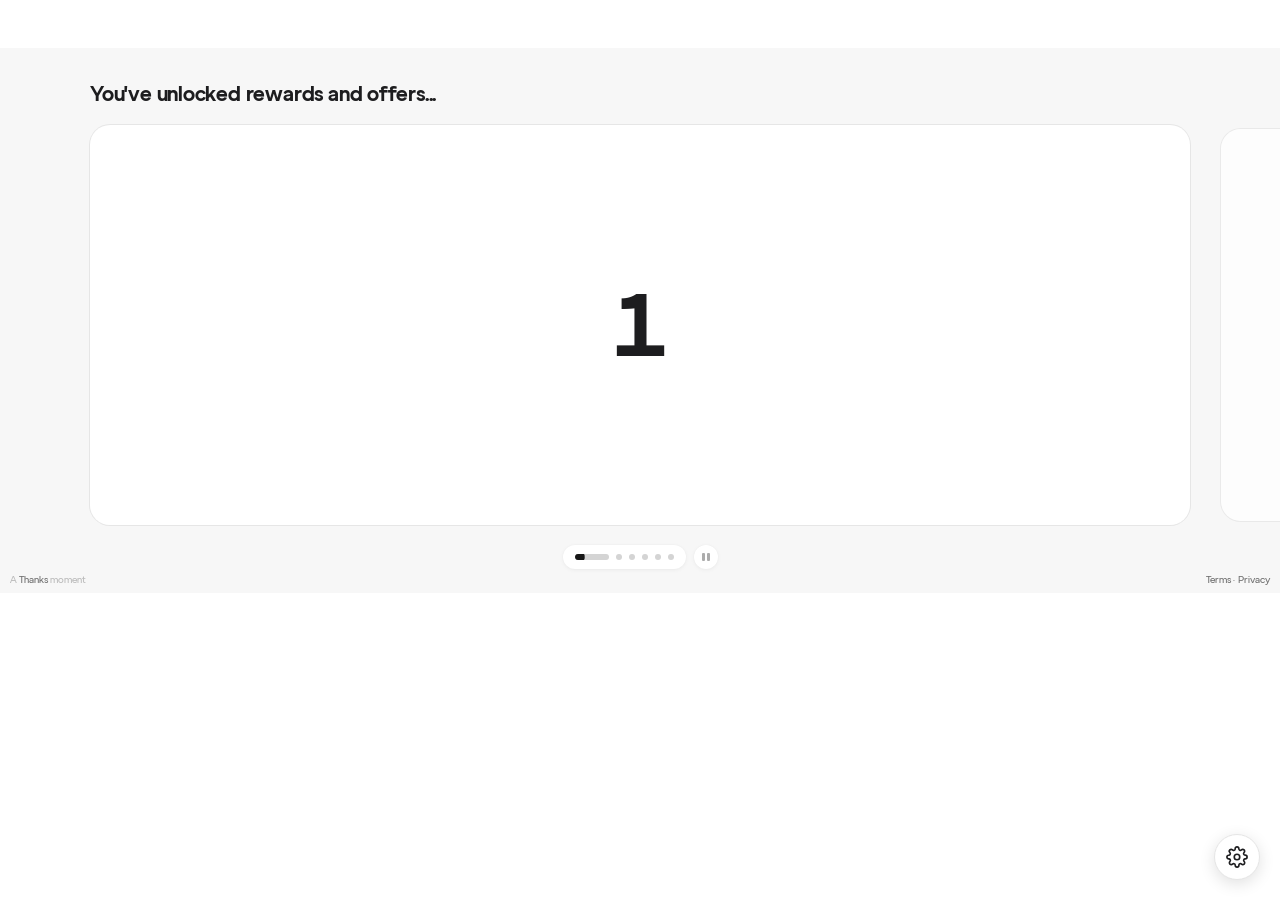
<file: docs/index.html>
<!DOCTYPE html>
<html lang="en">
<head>
  <meta charset="UTF-8" />
  <meta name="viewport" content="width=device-width, initial-scale=1.0" />
  <title>Thanks Offers Carousel — Prototype</title>
  <style>
    /* Page chrome for the bare (no host page) view only —
       the embed itself carries all of its own styles. */
    html, body { margin: 0; padding: 0; }
    body { background: #fff; padding: 48px 0; }
  </style>
</head>
<body>

  <!-- The embed fragment (embed.html) is inserted here by server.js -->
  <script>window.__THANKS_STATIC__=true</script><!-- ============================================================
     THANKS CAROUSEL EMBED — single source of truth.
     Served into index.html (marker <!--THANKS_EMBED--\>) and
     injected into saved partner pages by server.js.
     Everything is scoped under .thanks-proto; absolute asset URLs
     so it works from any route.
     ============================================================ -->
<div class="thanks-proto">

  <section class="carousel" aria-roledescription="carousel" aria-label="Exclusive offers for you">

    <div class="carousel__head">
      <h2 class="carousel__title">You've unlocked rewards and offers...</h2>
    </div>

    <!-- Scroll viewport: native scroll-snap handles trackpad + swipe -->
    <div class="carousel__viewport" data-viewport tabindex="0" aria-label="Offers, use arrow keys to navigate">
      <ul class="carousel__track" data-track>
        <!-- slides injected by JS -->
      </ul>
    </div>

    <!-- Pagination row: dots + bare play/pause icon -->
    <div class="carousel__pagination">
      <div class="carousel__progress" data-progress role="tablist" aria-label="Choose offer">
        <!-- dots injected by JS -->
      </div>
      <!-- custom glyphs from Figma "controls" (229:6447) — drawn on the
           24×24 chip grid; fill comes from currentColor -->
      <button class="carousel__playpause" type="button" aria-label="Pause offers" data-playpause>
        <svg class="icon-pause" viewBox="0 0 24 24" aria-hidden="true"><rect x="8" y="8" width="3" height="8" rx="1"/><rect x="13" y="8" width="3" height="8" rx="1"/></svg>
        <svg class="icon-play" viewBox="0 0 24 24" aria-hidden="true"><path d="M9.25 8.80425C9.25 8.01881 10.114 7.53997 10.78 7.95625L15.8932 11.152C16.5199 11.5437 16.5199 12.4563 15.8932 12.848L10.78 16.0438C10.114 16.46 9.25 15.9812 9.25 15.1958V8.80425Z"/></svg>
        <svg class="icon-replay" viewBox="0 0 24 24" aria-hidden="true"><path transform="translate(6.2 6.2) scale(0.48)" d="M12 5V2.5a.5.5 0 0 0-.82-.39l-4.5 3.5a.5.5 0 0 0 0 .78l4.5 3.5A.5.5 0 0 0 12 9.5V7a5.5 5.5 0 1 1-5.48 6l-1.99.25A7.5 7.5 0 1 0 12 5Z"/></svg>
      </button>
    </div>

    <!-- Attribution footer (config-toggleable) — Figma "Card in unit" -->
    <div class="carousel__footer">
      <span class="carousel__attribution"><span class="soft">A</span> Thanks <span class="soft">moment</span></span>
      <span class="carousel__terms">Terms · Privacy</span>
    </div>

    <!-- Edge fade over the peeking card (brand direction, snap start) -->
    <div class="carousel__edgefade" aria-hidden="true"></div>

  </section>

  <!-- Settings cog + fine-tuning panel (fixed position, prototype-only) -->
  <button class="settings-cog" type="button" aria-label="Open settings" data-settings-open>
    <svg viewBox="0 0 24 24" width="22" height="22" fill="none" stroke="currentColor" stroke-width="1.8" stroke-linecap="round" stroke-linejoin="round">
      <circle cx="12" cy="12" r="3"/>
      <path d="M19.4 15a1.65 1.65 0 0 0 .33 1.82l.06.06a2 2 0 1 1-2.83 2.83l-.06-.06a1.65 1.65 0 0 0-1.82-.33 1.65 1.65 0 0 0-1 1.51V21a2 2 0 0 1-4 0v-.09A1.65 1.65 0 0 0 9 19.4a1.65 1.65 0 0 0-1.82.33l-.06.06a2 2 0 1 1-2.83-2.83l.06-.06a1.65 1.65 0 0 0 .33-1.82 1.65 1.65 0 0 0-1.51-1H3a2 2 0 0 1 0-4h.09A1.65 1.65 0 0 0 4.6 9a1.65 1.65 0 0 0-.33-1.82l-.06-.06a2 2 0 1 1 2.83-2.83l.06.06a1.65 1.65 0 0 0 1.82.33H9a1.65 1.65 0 0 0 1-1.51V3a2 2 0 0 1 4 0v.09a1.65 1.65 0 0 0 1 1.51 1.65 1.65 0 0 0 1.82-.33l.06-.06a2 2 0 1 1 2.83 2.83l-.06.06a1.65 1.65 0 0 0-.33 1.82V9a1.65 1.65 0 0 0 1.51 1H21a2 2 0 0 1 0 4h-.09a1.65 1.65 0 0 0-1.51 1Z"/>
    </svg>
  </button>

  <aside class="settings-panel" data-settings-panel aria-hidden="true" aria-label="Carousel settings">
    <div class="settings-panel__head">
      <h3>Fine-tune</h3>
      <button type="button" class="settings-panel__close" aria-label="Close settings" data-settings-close>&times;</button>
    </div>
    <div class="settings-tabs" data-settings-tabs role="tablist" aria-label="Setting categories">
      <!-- tabs injected by JS -->
    </div>
    <div class="settings-panel__body" data-settings-body>
      <!-- controls injected by JS -->
    </div>
  </aside>

  <!-- relative paths: resolve correctly at "/" (local server) AND
       under a subpath (GitHub Pages project site) -->
  <link rel="stylesheet" href="styles.css" />
  <script src="carousel.js" defer></script>
</div>


</body>
</html>
</file>
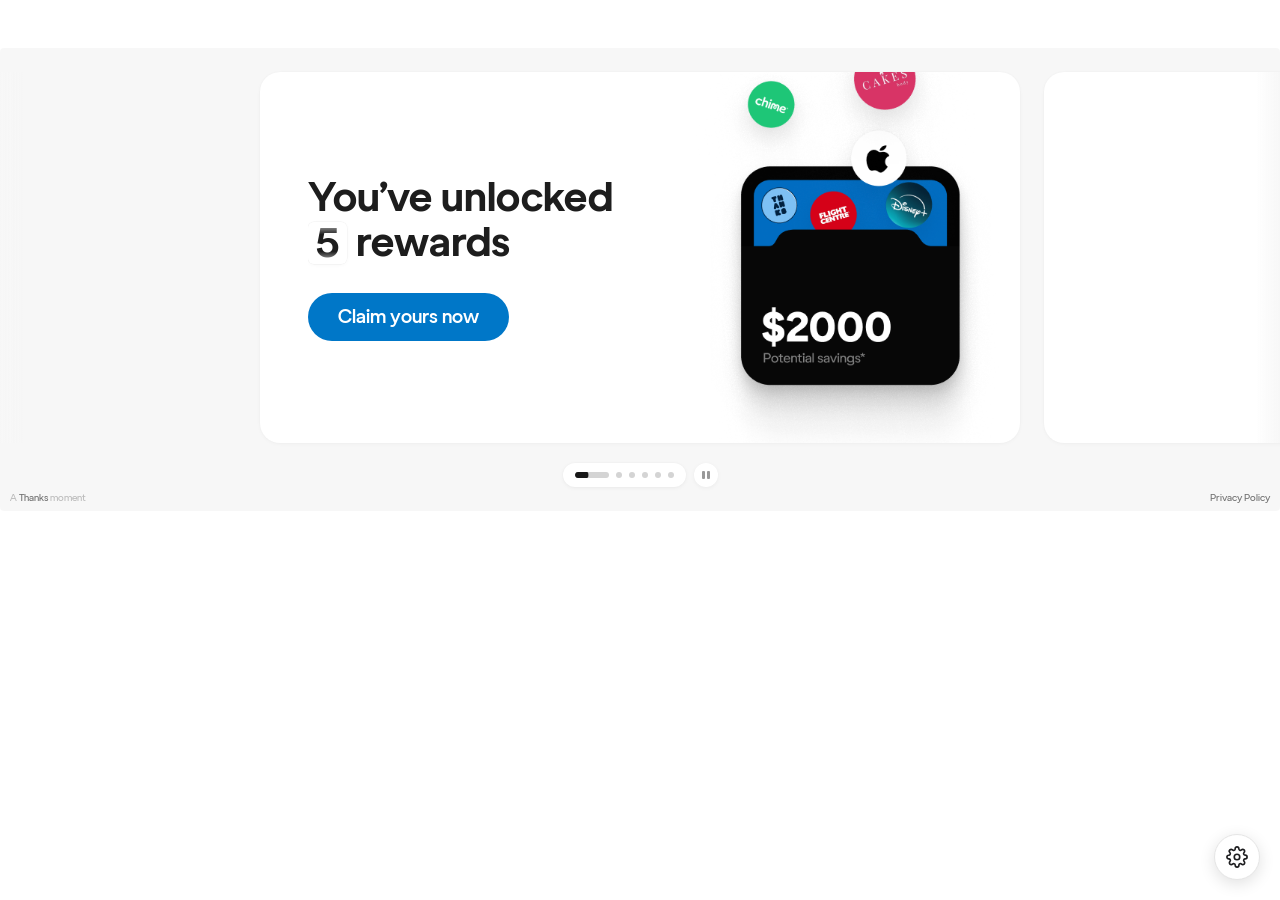
<file: docs/v2/index.html>
<!DOCTYPE html>
<html lang="en">
<head>
  <meta charset="UTF-8" />
  <meta name="viewport" content="width=device-width, initial-scale=1.0" />
  <title>Thanks Offers Carousel — v2</title>
  <style>
    /* Page chrome for the bare (no host page) view only —
       the embed itself carries all of its own styles. */
    html, body { margin: 0; padding: 0; }
    body { background: #fff; padding: 48px 0; }
  </style>
</head>
<body>

  <!-- The embed fragment (embed.html) is inserted here by server.js -->
  <script>window.__THANKS_STATIC__=true</script><!-- ============================================================
     THANKS CAROUSEL EMBED v2 — single source of truth.
     Served into index.html (marker <!--THANKS_EMBED--\>) and
     injected into saved partner pages by server.js.
     Everything is scoped under .thanks-proto; relative asset URLs
     so it works from any route.
     ============================================================ -->
<div class="thanks-proto">

  <section class="carousel" aria-roledescription="carousel" aria-label="Exclusive offers for you">

    <!-- Scroll viewport: native scroll-snap handles trackpad + swipe -->
    <div class="carousel__viewport" data-viewport tabindex="0" aria-label="Offers, use arrow keys to navigate">
      <ul class="carousel__track" data-track>
        <!-- slides injected by JS -->
      </ul>
    </div>

    <!-- Controls row: progress pill + play/pause chip (autoplay) or
         prev/next chips (autoplay off) -->
    <div class="carousel__pagination">
      <div class="carousel__progress" data-progress role="tablist" aria-label="Choose offer">
        <!-- dots injected by JS -->
      </div>
      <!-- custom glyphs from Figma "controls" (229:6447), drawn on the
           24×24 chip grid; fill/stroke from currentColor -->
      <button class="carousel__playpause" type="button" aria-label="Pause offers" data-playpause>
        <svg class="icon-pause" viewBox="0 0 24 24" aria-hidden="true"><rect x="8" y="8" width="3" height="8" rx="1"/><rect x="13" y="8" width="3" height="8" rx="1"/></svg>
        <svg class="icon-play" viewBox="0 0 24 24" aria-hidden="true"><path d="M9.25 8.80425C9.25 8.01881 10.114 7.53997 10.78 7.95625L15.8932 11.152C16.5199 11.5437 16.5199 12.4563 15.8932 12.848L10.78 16.0438C10.114 16.46 9.25 15.9812 9.25 15.1958V8.80425Z"/></svg>
      </button>
      <button class="carousel__step carousel__step--prev" type="button" aria-label="Previous offer" data-prev>
        <svg viewBox="0 0 24 24" aria-hidden="true"><path d="M13.6 8.2 9.8 12l3.8 3.8" fill="none" stroke="currentColor" stroke-width="2.1" stroke-linecap="round" stroke-linejoin="round"/></svg>
      </button>
      <button class="carousel__step carousel__step--next" type="button" aria-label="Next offer" data-next>
        <svg viewBox="0 0 24 24" aria-hidden="true"><path d="m10.4 8.2 3.8 3.8-3.8 3.8" fill="none" stroke="currentColor" stroke-width="2.1" stroke-linecap="round" stroke-linejoin="round"/></svg>
      </button>
    </div>

    <!-- Attribution footer — Figma "Card in unit"; Thanks + Privacy
         Policy are links (hover underline) -->
    <div class="carousel__footer">
      <span class="carousel__attribution"><span class="soft">A</span> <a href="#" onclick="return false">Thanks</a> <span class="soft">moment</span></span>
      <a class="carousel__terms" href="#" onclick="return false">Privacy Policy</a>
    </div>

    <!-- Edge fade over the peeking cards -->
    <div class="carousel__edgefade" aria-hidden="true"></div>

  </section>

  <!-- Settings cog + fine-tuning panel (fixed position, prototype-only) -->
  <button class="settings-cog" type="button" aria-label="Open settings" data-settings-open>
    <svg viewBox="0 0 24 24" width="22" height="22" fill="none" stroke="currentColor" stroke-width="1.8" stroke-linecap="round" stroke-linejoin="round">
      <circle cx="12" cy="12" r="3"/>
      <path d="M19.4 15a1.65 1.65 0 0 0 .33 1.82l.06.06a2 2 0 1 1-2.83 2.83l-.06-.06a1.65 1.65 0 0 0-1.82-.33 1.65 1.65 0 0 0-1 1.51V21a2 2 0 0 1-4 0v-.09A1.65 1.65 0 0 0 9 19.4a1.65 1.65 0 0 0-1.82.33l-.06.06a2 2 0 1 1-2.83-2.83l.06-.06a1.65 1.65 0 0 0 .33-1.82 1.65 1.65 0 0 0-1.51-1H3a2 2 0 0 1 0-4h.09A1.65 1.65 0 0 0 4.6 9a1.65 1.65 0 0 0-.33-1.82l-.06-.06a2 2 0 1 1 2.83-2.83l.06.06a1.65 1.65 0 0 0 1.82.33H9a1.65 1.65 0 0 0 1-1.51V3a2 2 0 0 1 4 0v.09a1.65 1.65 0 0 0 1 1.51 1.65 1.65 0 0 0 1.82-.33l.06-.06a2 2 0 1 1 2.83 2.83l-.06.06a1.65 1.65 0 0 0-.33 1.82V9a1.65 1.65 0 0 0 1.51 1H21a2 2 0 0 1 0 4h-.09a1.65 1.65 0 0 0-1.51 1Z"/>
    </svg>
  </button>

  <aside class="settings-panel" data-settings-panel aria-hidden="true" aria-label="Carousel settings">
    <div class="settings-panel__head">
      <h3>Fine-tune</h3>
      <button type="button" class="settings-panel__close" aria-label="Close settings" data-settings-close>&times;</button>
    </div>
    <div class="settings-tabs" data-settings-tabs role="tablist" aria-label="Setting categories">
      <!-- tabs injected by JS -->
    </div>
    <div class="settings-panel__body" data-settings-body>
      <!-- controls injected by JS -->
    </div>
  </aside>

  <!-- relative paths: resolve correctly at "/" (local server) AND
       under a subpath (GitHub Pages project site) -->
  <link rel="stylesheet" href="styles.css" />
  <script src="carousel.js" defer></script>
</div>


</body>
</html>
</file>
<file: docs/styles.css>
/* ============================================================
   EMBED-SCOPED base — everything lives under .thanks-proto so
   this stylesheet can be injected into partner pages without
   touching their styles. No :root / html / body / * rules.
   ============================================================ */

/* Gramatika — Thanks brand font (extracted from the production
   widget embed; weights 400/500/700) */
@font-face {
  font-family: "Gramatika";
  src: url("fonts/gramatika-400.woff2") format("woff2");
  font-weight: 400;
  font-style: normal;
  font-display: swap;
}
@font-face {
  font-family: "Gramatika";
  src: url("fonts/gramatika-500.woff2") format("woff2");
  font-weight: 500;
  font-style: normal;
  font-display: swap;
}
@font-face {
  font-family: "Gramatika";
  src: url("fonts/gramatika-700.woff2") format("woff2");
  font-weight: 700;
  font-style: normal;
  font-display: swap;
}

/* Registered custom properties → hover vars become transitionable
   (the scroll-driven values stay instant; only hover animates). */
@property --hover-y { syntax: "<length>"; initial-value: 0px; inherits: false; }
@property --hover-s { syntax: "<number>"; initial-value: 1; inherits: false; }
@property --hover-glow { syntax: "<number>"; initial-value: 0; inherits: false; }

.thanks-proto,
.thanks-proto * { box-sizing: border-box; margin: 0; padding: 0; }

.thanks-proto {
  /* behave in ANY host container: fill the slot; if the slot is a
     grid row (eBay's confirmation layout), span it fully.
     NO margins here — outer spacing belongs to each page's
     placement CSS (pages.json), not the embed. */
  width: 100%;
  min-width: 0;
  grid-column: 1 / -1;
}

.thanks-proto {
  --ink: #1d1d1f;
  --ink-soft: #6e6e73;
  --line: #e5e5e5;
  --card-radius: 18px;

  /* Apple's standard easing */
  --ease-apple: cubic-bezier(0.4, 0, 0.6, 1);

  /* Dotnav (retuned to the Figma brand direction: 6px dots, #d4d4d4
     track, near-black fill; pill width unchanged from Apple's 34px) */
  --dot-size: 6px;
  --dot-bg: #d4d4d4;
  --dot-bg-hover: #b9b9be;
  --dot-active-track: #d4d4d4;
  --dot-active-fill: #171717;
  --dot-active-width: 34px;

  font-family: "Gramatika", -apple-system, BlinkMacSystemFont, "Segoe UI", Roboto, Helvetica, Arial, sans-serif;
  color: var(--ink);
  line-height: 1.4;
  -webkit-font-smoothing: antialiased;
  -moz-osx-font-smoothing: grayscale;
  text-align: left;      /* hosts sometimes centre the slot (Oztix does) */
}

/* Dark host surfaces (detected from the slot background, or forced
   via the Theme setting): flip the ink + dots. Cards stay light —
   they're their own surface. */
.thanks-proto.theme-dark {
  --ink: #f5f5f7;
  --ink-soft: #a1a1a6;
  --line: rgba(255, 255, 255, 0.18);
  /* dots keep their light-surface colours: they sit INSIDE the white
     progress pill now, not on the unit background */
}
/* panel + cards keep their own light surfaces; restore dark ink inside them */
.thanks-proto.theme-dark .slide__inner,
.thanks-proto.theme-dark .settings-panel {
  --ink: #1d1d1f;
  --ink-soft: #6e6e73;
  --line: #e5e5e5;
  color: #1d1d1f;
}

/* ============================================================
   Carousel section  (full-bleed — no wrapper)
   ------------------------------------------------------------
   All geometry is computed in JS (sizeCards) from the config:
     --card-w  : slide width   (container − 2×edge, clamped by max width)
     --card-h  : slide height  (proportional, clamped by max height)
     --edge    : visible gutter each side of the centred card
     --spacer  : scrollable end-spacer (= edge − gap)
     --gap     : px between slides
   Peek is a % of container width; if max-width clamps the card,
   the surplus space simply becomes a larger peek.
   ============================================================ */
.carousel {
  --gap: 16px;
  --edge: 56px;
  --spacer: 40px;
  position: relative;              /* anchors the edge-fade overlay */
  /* unit background: token override, else 3% black (5% white on dark) */
  background: var(--unit-bg, rgba(0, 0, 0, 0.03));
  border-radius: var(--unit-radius, 0px);
  margin: var(--unit-margin, 0px); /* block element: width adapts */
  /* unit rhythm from Figma (set responsively in JS):
     desktop 32 / 24 / 13 / 8 · mobile 24 / 17 / 13 / 8 */
  padding-top: var(--unit-pad-top, 32px);
  /* no footer: bottom padding mirrors the card→dots gap */
  padding-bottom: var(--unit-gap, 24px);
}
.thanks-proto.theme-dark .carousel { background: var(--unit-bg, rgba(255, 255, 255, 0.05)); }
.carousel:not(.no-footer) { padding-bottom: 8px; }
.carousel__head {
  display: flex;
  align-items: center;
  justify-content: space-between;
  gap: 12px;
  padding: 0 var(--edge);          /* line title up with first card */
  margin-bottom: 18px;
}
/* .thanks-proto prefix: outguns host patterns like
   ".receipt-container h2" (Oztix) without resorting to !important */
.thanks-proto .carousel .carousel__title {
  font-size: 21px;
  font-weight: 700;
  letter-spacing: -0.01em;
  text-wrap: balance;
  color: var(--ink);
  font-family: inherit;
  line-height: 1.3;
}

/* Play / pause — white circular chip beside the progress pill
   (Figma "controls" 229:6447: 24×24, r100, #acacac glyphs) ---------*/
.carousel__playpause {
  flex: none;
  position: relative;
  width: 24px; height: 24px;
  border: none;
  background: #fff;
  box-shadow:
    0 0 2px rgba(0, 0, 0, 0.03),
    0 1px 4px rgba(0, 0, 0, 0.05);
  border-radius: 50%;
  color: #acacac;
  cursor: pointer;
  transition: color .15s ease, transform .1s ease;
}
/* extend the 24px control to a 40px hit area */
.carousel__playpause::before {
  content: "";
  position: absolute;
  inset: -8px;
  border-radius: 50%;
}
.carousel__playpause:hover { color: #8e8e93; }
.carousel__playpause:active { transform: scale(0.96); }
/* icons cross-fade (opacity/scale/blur) instead of display toggling —
   both stay in the DOM, absolutely centred; the glyphs are drawn on
   the same 24×24 grid as the chip, so they render full-size */
.carousel__playpause svg {
  position: absolute;
  inset: 0;
  margin: auto;
  width: 24px; height: 24px;
  fill: currentColor;
  opacity: 0;
  scale: 0.25;
  filter: blur(4px);
  transition: opacity .3s cubic-bezier(0.2, 0, 0, 1),
              scale .3s cubic-bezier(0.2, 0, 0, 1),
              filter .3s cubic-bezier(0.2, 0, 0, 1);
}
.carousel:not(.is-paused):not(.is-ended) .carousel__playpause .icon-pause,
.carousel.is-paused:not(.is-ended) .carousel__playpause .icon-play,
.carousel.is-ended .carousel__playpause .icon-replay {
  opacity: 1;
  scale: 1;
  filter: blur(0);
}

/* ============================================================
   Scroll viewport + track
   ============================================================ */
.carousel__viewport {
  overflow-x: auto;
  overflow-y: hidden;
  scroll-snap-type: x mandatory;      /* snap always lands on a slide */
  -webkit-overflow-scrolling: touch;
  /* No CSS scroll-behavior: programmatic scrolls are JS-eased. */
  outline: none;
  scrollbar-width: none;
  /* BUGFIX: overflow-y hidden was clipping card shadows / hover lift.
     Reserve painting room inside the scroller, cancel it outside
     (Apple does the same on .scroll-container). Progress dots come
     later in the DOM so they stay on top and clickable. */
  padding-block: 16px 56px;
  margin-block: -16px -56px;
}
.carousel__viewport::-webkit-scrollbar { display: none; }

.carousel__track {
  display: flex;
  gap: var(--gap);
  list-style: none;
  width: max-content;
}
/* Spacers reserve real, scrollable end-gutters so the first & last
   slides can reach the centre (fixes flex end-padding not scrolling). */
.carousel__track::before,
.carousel__track::after {
  content: "";
  flex: 0 0 var(--spacer);
}

.slide {
  /* Width is computed in JS from the viewport (--card-w) because a
     % basis here would resolve against the max-content track, not the
     viewport. Peek stays constant; the CARD absorbs responsive change. */
  flex: 0 0 var(--card-w, 300px);
  scroll-snap-align: center;

  /* Shared scroll-position vars (Apple's mechanism): every effect on
     this slide — card dim/scale/shadow AND text — derives from these.
     --offset  : signed distance from centre, in cards
     --abs     : |offset|
     --centred : 1 at centre → 0 one card away (clamped)              */
  --offset: calc(var(--progress, 0) - var(--autoplay-progress, 0));
  --abs: max(var(--offset), -1 * var(--offset));
  --centred: max(0, min(1 - var(--abs), 1));
}
/* "Start" snap mode (settings toggle) */
.carousel.snap-start .slide { scroll-snap-align: start; }
.carousel.snap-start .carousel__viewport { scroll-padding-inline-start: var(--edge); }

.slide__inner {
  /* No fixed aspect ratio — height is computed (and max-height
     clamped) in JS. Real offer content will drive this later. */
  height: var(--card-h, 320px);
  border-radius: var(--card-radius);
  background: #fff;         /* white cards on the 3% unit fill */
  display: grid;
  place-items: center;
  overflow: hidden;

  /* Scroll-driven card treatment — pure functions of --centred, so
     dim/scale/shadow scrub with the scroll exactly like the text.
     Amounts are 0..1 from config (0 = effect off). NO transitions on
     these: the scroll is the animation. */
  opacity: calc(1 - var(--dim-amt, 0) * (1 - var(--centred)));
  transform: translateY(var(--hover-y))
             scale(calc((1 - var(--scale-amt, 0) * (1 - var(--centred))) * var(--hover-s)));
  box-shadow:
    0 0 0 1px rgba(0, 0, 0, 0.07),   /* ring replaces the old border */
    0 12px 30px rgba(0, 0, 0, calc(var(--shadow-amt, 0) * var(--centred))),
    0 10px 44px rgba(0, 0, 0, var(--hover-glow));
  /* only the HOVER vars animate (registered via @property) */
  transition: --hover-y .25s var(--ease-apple),
              --hover-s .25s var(--ease-apple),
              --hover-glow .25s var(--ease-apple);
}

/* ---------- hover effects (active card only) ---------- */
.carousel.hover-lift .slide.is-current .slide__inner:hover {
  --hover-y: -6px;
  --hover-glow: 0.10;
}
.carousel.hover-grow .slide.is-current .slide__inner:hover {
  --hover-s: 1.02;
}
.carousel.hover-glow .slide.is-current .slide__inner:hover {
  --hover-glow: 0.18;
}
.slide__number {
  font-size: clamp(44px, 9vw, 88px);
  font-weight: 700;
  color: var(--ink);
  letter-spacing: -0.03em;
  font-variant-numeric: tabular-nums;
}

/* ---------- text (card content) transitions ----------
   Stand-in for the offer copy in step 2. ALL modes are scroll-driven
   (Apple's mechanism): pure functions of the slide's shared --offset /
   --abs vars, scrubbed live by the scroll — no timed animation.
   Opacity always follows 1 − |offset| × fade-rate; the modes differ
   in what the text DOES while it fades. */
/* Contract: any element with .fx-text inside a slide gets the shell's
   scroll-driven text treatment — packs opt their copy in with a class. */
.carousel.textfx-parallax .fx-text,
.carousel.textfx-fade .fx-text,
.carousel.textfx-fade-up .fx-text,
.carousel.textfx-scale .fx-text {
  opacity: calc(1 - var(--abs) * var(--fade-rate, 3.2));
  transition: none;
}
/* Parallax (Apple): x = offset × 2.6 × travel */
.carousel.textfx-parallax .fx-text {
  transform: translateX(calc((var(--offset) + var(--offset) * 1.6) * var(--caption-offset, 120px)));
}
/* Fade up: rises into place as the card centres */
.carousel.textfx-fade-up .fx-text {
  transform: translateY(calc(var(--abs) * var(--text-rise, 28px)));
}
/* Scale: grows into place as the card centres (clamped ≥ 0) */
.carousel.textfx-scale .fx-text {
  transform: scale(max(0, calc(1 - var(--abs) * var(--text-scale, 0.5))));
}

/* ============================================================
   CARD PACK: skeleton — generic title / description / button /
   graphics container, wireframe grey ON PURPOSE (not a design).
   Owns its responsive rules via container queries: the card
   responds to CARD width, not viewport width.
   ============================================================ */
/* the SLIDE is the query container (an element can't query itself,
   so the container must be an ancestor of .card-skel) */
.pack-skeleton .slide { container-type: inline-size; }
.card-skel {
  display: flex;
  align-items: stretch;
  gap: 44px;
  padding: 28px;
}
.card-skel__graphic {
  flex: 1.2;
  min-height: 0;
  /* concentric: inner radius = outer − padding (floored so it never
     goes square); stays correct as the radius slider moves */
  border-radius: max(8px, calc(var(--card-radius) - 28px));
  background: rgba(0, 0, 0, 0.06);   /* image placeholder: 6% black */
  display: grid;
  place-items: center;
}
.card-skel__body {
  flex: 1;
  min-width: 0;
  display: flex;
  flex-direction: column;
  justify-content: center;
  gap: 12px;
}
.thanks-proto .carousel .card-skel__title { font-size: 24px; font-weight: 700; letter-spacing: -0.02em; text-wrap: balance; color: var(--ink); font-family: inherit; line-height: 1.25; }
.thanks-proto .carousel .card-skel__desc { color: var(--ink-soft); font-size: 14.5px; line-height: 1.45; text-wrap: pretty; }
.card-skel__btn {
  align-self: flex-start;
  font: inherit;
  font-size: 13.5px;
  font-weight: 600;
  color: #fff;
  background: var(--ink);
  border: none;
  border-radius: 999px;
  padding: 10px 18px;
  cursor: pointer;
  transition: background-color .15s ease, scale .15s ease;
}
.card-skel__btn:hover { background: #333; }
.card-skel__btn:active { scale: 0.96; }
/* portrait stack on narrow CARDS (not viewports) —
   threshold matches heightRatio in the skeleton pack (carousel.js) */
@container (max-width: 400px) {
  .card-skel { flex-direction: column; gap: 24px; padding: 20px; }
  .card-skel__graphic { flex: 1 1 auto; width: 100%; }
  .card-skel__body { flex: none; }
}

/* Demo graphic animation — runs when the card ACTIVATES (settles
   as current), via the shell's .is-active class. */
.skel-chart {
  display: flex;
  align-items: flex-end;
  gap: 10px;
  width: 50%;
  height: 55%;
}
.skel-bar {
  flex: 1;
  height: calc(var(--h, 1) * 100%);
  background: rgba(0, 0, 0, 0.06);   /* placeholder bars: 6% black */
  border-radius: 6px;
  transform: scaleY(0);
  transform-origin: bottom;
  opacity: 0;
}
.pack-skeleton .slide.is-active .skel-bar { animation: skel-grow .7s var(--ease-apple) both; }
.pack-skeleton .slide.is-active .skel-bar:nth-child(2) { animation-delay: .12s; }
.pack-skeleton .slide.is-active .skel-bar:nth-child(3) { animation-delay: .24s; }
/* replay policy "once": played cards hold their end state, no re-run */
.carousel.replay-once .slide[data-played] .skel-bar {
  transform: scaleY(1);
  opacity: 1;
  animation: none;
}
@keyframes skel-grow {
  from { transform: scaleY(0); opacity: 0; }
  to   { transform: scaleY(1); opacity: 1; }
}

/* ============================================================
   Segmented progress indicator (Apple dotnav — normal flow)
   ============================================================ */
/* pagination row: dots + play/pause icon, centred as one group */
.carousel__pagination {
  display: flex;
  justify-content: center;
  align-items: center;
  gap: 8px;                      /* pill → play chip (Figma) */
  margin-top: var(--unit-gap, 20px);   /* card → controls (Figma) */
  padding: 0 16px;
}
/* dots live in a white pill (Figma "controls" 229:6447: r100,
   24 tall → pad 9/12) */
.carousel__progress {
  display: flex;
  align-items: center;
  gap: 7px;                      /* Figma spec; hit targets preserved
                                    via taller ::before extensions */
  background: #fff;
  border-radius: 100px;
  padding: 9px 12px;
  box-shadow:
    0 0 2px rgba(0, 0, 0, 0.03),
    0 1px 4px rgba(0, 0, 0, 0.05);
}
/* toggles (config panel) */
.carousel.no-title .carousel__head { display: none; }
.carousel.no-playpause .carousel__playpause { display: none; }
.carousel.no-footer .carousel__footer { display: none; }
.carousel:not(.edge-fade) .carousel__edgefade { display: none; }

/* ---------- attribution footer (Figma: 10/11 Gramatika) ---------- */
.carousel__footer {
  display: flex;
  align-items: center;
  justify-content: space-between;
  gap: 12px;
  margin-top: 5px;                /* controls → footer (Figma) */
  padding: 0 10px;                /* footer inset from unit edge (Figma) */
  font-size: 10px;
  line-height: 1.1;
  color: #737373;                 /* "Thanks", "Terms · Privacy" */
}
/* mixed attribution colours (Figma "Card in unit"): brand word
   #737373, framing words 24% black */
.thanks-proto .carousel .carousel__attribution { color: #737373; }
.thanks-proto .carousel .carousel__attribution .soft { color: rgba(0, 0, 0, 0.24); }
.thanks-proto.theme-dark .carousel__footer { color: var(--ink-soft); }
.thanks-proto.theme-dark .carousel__attribution { color: var(--ink-soft); }
.thanks-proto.theme-dark .carousel__attribution .soft { color: rgba(255, 255, 255, 0.35); }

/* ---------- edge fades over the peeking cards ----------
   BOTH edges, always matching the unit's EFFECTIVE background:
   --unit-bg-solid is computed in JS (custom colour, or the auto
   translucent fill composited over the host surface). Height covers
   the real card row (--fade-h), which may exceed --card-h when cards
   are content-driven. Assumes the title is hidden (brand direction). */
.carousel__edgefade {
  position: absolute;
  top: var(--unit-pad-top, 32px);  /* unit padding-top */
  left: 0;
  right: 0;
  height: var(--fade-h, var(--card-h, 320px));
  pointer-events: none;
  z-index: 1;
}
.carousel__edgefade::before,
.carousel__edgefade::after {
  content: "";
  position: absolute;
  top: 0;
  bottom: 0;
  width: 24px;
}
.carousel__edgefade::before {
  left: 0;
  background: linear-gradient(to right, var(--unit-bg-solid, #f5f5f5), transparent);
}
.carousel__edgefade::after {
  right: 0;
  background: linear-gradient(to left, var(--unit-bg-solid, #f5f5f5), transparent);
}
.progress-seg {
  position: relative;
  /* Apple's dotnav width formula (copied from overview.built.css):
     the pill hands off between dots CONTINUOUSLY with the scroll —
     width is a pure function of --autoplay-progress, no transition. */
  --item-progress: calc(var(--item-index, 0) - var(--autoplay-progress, 0));
  --abs-item-progress: max(var(--item-progress), -1 * var(--item-progress));
  --item-expand: max(0, min(1 - var(--abs-item-progress), 1));
  width: calc(var(--dot-size) + (var(--dot-active-width) - var(--dot-size)) * var(--item-expand));
  height: var(--dot-size);
  border-radius: 999px;
  background: var(--dot-bg);
  border: none;
  padding: 0;
  cursor: pointer;
  flex: none;
  /* Apple transitions ONLY background-color (250ms linear); scale is press feedback */
  transition: background-color .25s linear, scale .15s ease;
}
/* extend the tiny dot to a 40px-tall hit area (±half-gap wide, so
   neighbouring hit areas touch but never overlap) */
.progress-seg::before {
  content: "";
  position: absolute;
  /* 7px visual gap → narrow horizontal budget (half-gap −1 so
     neighbours never touch); compensated with a TALLER 48px target */
  top: -21px; bottom: -21px;
  left: -3px; right: -3px;
}
.progress-seg:hover:not(.is-current) { background: var(--dot-bg-hover); }
.progress-seg:active { scale: 0.96; }
.progress-seg.is-current { cursor: default; }
/* clipped track holds the fill (the button itself stays unclipped
   so its hit-area pseudo-element can extend past it) */
.progress-seg__track {
  position: absolute;
  inset: 0;
  border-radius: inherit;
  overflow: hidden;
}
.progress-seg__fill {
  position: absolute;
  inset: 0;
  transform-origin: left center;
  transform: scaleX(var(--fill, 0));
  background: var(--dot-active-fill);
  border-radius: inherit;
  /* fill itself is driven per-frame by JS (linear, like Apple) */
  transition: opacity .18s linear;
}
/* only the current dot shows its dark fill; others stay grey circles */
.progress-seg:not(.is-current) .progress-seg__fill { opacity: 0; }
/* while the user is scrubbing, position is in flux → the TIME fill
   is meaningless, so it fades out; it regrows from 0 after settle */
.carousel.is-scrubbing .progress-seg__fill { opacity: 0; }

/* ============================================================
   Settings cog + panel
   ============================================================ */
.settings-cog {
  position: fixed;
  right: 20px; bottom: 20px;
  width: 46px; height: 46px;
  border-radius: 50%;
  border: 1px solid var(--line);
  background: #fff;
  color: var(--ink);
  display: grid;
  place-items: center;
  cursor: pointer;
  box-shadow: 0 4px 16px rgba(0,0,0,0.12);
  z-index: 2147483000;   /* above anything a host page stacks */
  transition: transform .2s var(--ease-apple), background .15s ease;
}
.settings-cog:hover { background: #f5f5f7; }
.settings-cog:active { transform: scale(0.96); }

.settings-panel {
  position: fixed;
  right: 20px; bottom: 78px;
  width: 384px;   /* fits all six tabs in one row */
  max-width: calc(100vw - 40px);
  max-height: calc(100vh - 120px);
  overflow-y: auto;
  background: #fff;
  border-radius: 16px;
  /* ring + layered depth instead of a hard border */
  box-shadow:
    0 0 0 1px rgba(0, 0, 0, 0.06),
    0 2px 8px rgba(0, 0, 0, 0.06),
    0 12px 40px rgba(0, 0, 0, 0.14);
  z-index: 2147483001;   /* above the cog, above host chrome */
  transform: translateY(8px) scale(0.98);
  opacity: 0;
  pointer-events: none;
  transition: transform .22s var(--ease-apple), opacity .22s var(--ease-apple);
}
.settings-panel.is-open {
  transform: translateY(0) scale(1);
  opacity: 1;
  pointer-events: auto;
}
.settings-panel__head {
  display: flex;
  align-items: center;
  justify-content: space-between;
  padding: 16px 18px;
  border-bottom: 1px solid var(--line);
  position: sticky; top: 0; background: #fff;
}
.settings-panel__head h3 { font-size: 15px; font-weight: 700; }
.settings-panel__close {
  border: none; background: none; font-size: 22px; line-height: 1;
  color: var(--ink-soft); cursor: pointer; padding: 0 4px;
  position: relative;
}
/* extend the small × to a comfortable hit area */
.settings-panel__close::before {
  content: "";
  position: absolute;
  inset: -9px;
}
.settings-panel__body { padding: 8px 18px 18px; }

/* ---------- settings tabs ---------- */
.settings-tabs {
  display: flex;
  gap: 4px;
  padding: 10px 14px 0;
  border-bottom: 1px solid var(--line);
  position: sticky; top: 53px;          /* below the panel head */
  background: #fff;
  z-index: 1;
}
.settings-tab {
  border: none;
  background: none;
  font: inherit;
  font-size: 13px;
  font-weight: 600;
  color: var(--ink-soft);
  padding: 8px 10px;
  cursor: pointer;
  border-radius: 8px 8px 0 0;
  border-bottom: 2px solid transparent;
  margin-bottom: -1px;
}
.settings-tab:hover { color: var(--ink); }
.settings-tab.is-active {
  color: var(--ink);
  border-bottom-color: var(--ink);
}

.setting {
  padding: 12px 0;
  border-bottom: 1px solid #f0f0f0;
}
.setting:last-child { border-bottom: none; }
.setting__row {
  display: flex;
  align-items: center;
  justify-content: space-between;
  gap: 12px;
}
.setting__label { font-size: 13.5px; font-weight: 600; }
.setting__val { font-size: 12px; color: var(--ink-soft); font-variant-numeric: tabular-nums; }
.setting input[type="range"] { width: 100%; margin-top: 8px; accent-color: var(--ink); }
.setting select {
  font: inherit; font-size: 13px; padding: 4px 8px;
  border: 1px solid var(--line); border-radius: 8px; background: #fff;
}

/* ============================================================
   CARD PACK: brand — "Keep publisher brand - Use images"
   (Figma: Experiments 2026 / In-page carousel v2)
   Desktop 508×264: image left 37.6% + logo badge, content right.
   Portrait <400px card: image top 40%, content below.
   ============================================================ */
.pack-brand .slide { container-type: inline-size; display: flex; }
.pack-brand .slide__inner { flex: 1; min-width: 0; }
.pack-brand .slide { cursor: pointer; }   /* whole card is tappable */

/* ============================================================
   Content defense — hosts style bare elements (Oztix's
   ".receipt-container h3/p" adds margins and re-weights type).
   Specificity (0,2,1) beats host ".container element" patterns,
   and our stylesheet loads after theirs so ties also go to us.
   Padding is NOT reset on buttons (CTAs own theirs).
   ============================================================ */
.thanks-proto .carousel :is(h1, h2, h3, h4, h5, h6, p, ul, li) {
  margin: 0;
  padding: 0;
  font-family: inherit;
  letter-spacing: normal;
  text-transform: none;
  text-shadow: none;
  border: none;
}
.thanks-proto .carousel :is(button, a, span) {
  font-family: inherit;
  letter-spacing: normal;
  text-transform: none;
  text-shadow: none;
  background-image: none;
}
/* hosts cap images ("img { max-width: 100% }" — Humanitix) which
   distorts art sized by height + aspect-ratio: un-cap inside the
   embed; packs set their own explicit dimensions */
.thanks-proto .carousel img {
  max-width: none;
  max-height: none;
  border: none;
  background: none;
}
.thanks-proto .carousel .brand-card__desc,
.thanks-proto .carousel .card-skel__desc,
.thanks-proto .carousel__footer { font-weight: 400; }
.pack-brand .slide__inner {
  /* Figma card shadows replace the default ring */
  box-shadow:
    0 0 2px rgba(0, 0, 0, 0.03),
    0 1px 4px rgba(0, 0, 0, 0.03),
    0 12px 30px rgba(0, 0, 0, calc(var(--shadow-amt, 0) * var(--centred))),
    0 10px 44px rgba(0, 0, 0, var(--hover-glow));
}
.brand-card {
  display: flex;
  align-items: stretch;
}
.brand-card__media {
  position: relative;
  flex: 0 0 37.6%;
  min-width: 0;
  min-height: 0;   /* replaced-element min-size gotcha: without this the
                      img's intrinsic height inflates the flex item */
  overflow: hidden;
  /* round the media's own outer corners: relying on the card's clip
     leaves an antialiased sliver of card background at the curve */
  border-radius: var(--card-radius) 0 0 var(--card-radius);
}
.brand-card__img {
  width: 100%;
  height: 100%;
  object-fit: cover;
  display: block;
  user-select: none;
}
.brand-card__logo {
  position: absolute;
  top: 16px;
  left: 16px;
  width: 52px;
  height: 52px;
  border-radius: 50%;
  /* the exported badge PNG carries its own treatment — CSS only
     adds the backdrop blur */
  backdrop-filter: blur(6px);
  -webkit-backdrop-filter: blur(6px);
}
/* mobile image variant hidden except in the mobile tier */
.brand-card__img--mobile { display: none; }

/* scroll-attached image motion: pure SIDEWAYS drift — the image is
   permanently overscanned (130% wide) so it can slide right → left
   into place without exposing its container edges */
.carousel.img-parallax .brand-card__img {
  width: 130%;
  max-width: none;
  margin-left: -15%;
  transform: translateX(calc(var(--offset, 0) * 10%));
}
.brand-card__body {
  flex: 1;
  min-width: 0;
  display: flex;
  flex-direction: column;
  justify-content: center;
  gap: 20px;
  padding: 32px;
}
.brand-card__text {
  display: flex;
  flex-direction: column;
  gap: 8px;
  /* overflow safety on fixed-height tiers: text may shrink, and any
     overflow fades out (the design's "fadeout" treatment). The 14px
     mask zone lives in padding, so nothing fades when content fits;
     the negative margin keeps the body gap visually unchanged. */
  flex: 0 1 auto;
  min-height: 0;
  overflow: hidden;
  padding-bottom: 14px;
  margin-bottom: -14px;
  mask-image: linear-gradient(to bottom, #000 calc(100% - 14px), transparent);
  -webkit-mask-image: linear-gradient(to bottom, #000 calc(100% - 14px), transparent);
}
/* — Size=Desktop small (base): 508×266, title 22/26, CTA h40 — */
.thanks-proto .carousel .brand-card__title {
  font-family: inherit;
  font-size: 22px;
  line-height: 26px;
  font-weight: 700;
  letter-spacing: 0;
  color: #1d1d1d;
  text-wrap: balance;
}
.thanks-proto .carousel .brand-card__desc {
  font-size: 13px;
  line-height: 18px;
  color: #525252;
  text-wrap: pretty;
}
.thanks-proto .carousel .brand-card__cta {
  align-self: flex-start;
  flex: none;        /* never squashed — the clamped desc gives way */
  font: inherit;
  font-size: 13px;
  font-weight: 500;
  height: 40px;
  padding: 0 24px;
  border: none;
  border-radius: var(--cta-radius, 96px);
  background: var(--accent, #0077c8);
  color: var(--accent-ink, #fff);
  cursor: pointer;
  transition: filter .15s ease, scale .15s ease;
}
.thanks-proto .carousel .brand-card__cta:hover { filter: brightness(1.08); }
.thanks-proto .carousel .brand-card__cta:active { scale: 0.96; }

/* — Size=Mobile: <440px card — 357-wide comp, title 19/22, CTA h32.
     Height is CONTENT-DRIVEN (no fixed aspect): the card grows to fit
     the full text; --card-h only sets a floor. Uses the alternative
     mobile image crop at a fixed 112px (Figma spec). — */
@container (max-width: 439px) {
  .brand-card {
    flex-direction: column;
    height: auto;
    min-height: var(--card-h, 240px);
  }
  .brand-card__media {
    flex: 0 0 112px;
    border-radius: var(--card-radius) var(--card-radius) 0 0;
  }
  .brand-card__img--desktop { display: none; }
  .brand-card__img--mobile { display: block; }
  .brand-card__body {
    padding: 20px;
    gap: 16px;
    justify-content: flex-start;
    min-height: 0;
  }
  .thanks-proto .carousel .brand-card__title { font-size: 19px; line-height: 22px; }
  .thanks-proto .carousel .brand-card__desc { font-size: 12px; line-height: 16px; }
  /* CTA pinned to the card bottom (Figma mobile comp); text stays
     top-aligned under the image */
  .thanks-proto .carousel .brand-card__cta { height: 32px; padding: 0 16px; margin-top: auto; }
}

/* — Size=Desktop large: ≥640px card — 701×306, title 28/31, CTA h48 — */
@container (min-width: 640px) {
  .brand-card__media { flex: 0 0 44.5%; }
  .brand-card__logo { width: 60px; height: 60px; }
  .brand-card__body { padding: 40px; }
  .brand-card__text { gap: 10px; }
  .thanks-proto .carousel .brand-card__title { font-size: 28px; line-height: 31px; }
  .thanks-proto .carousel .brand-card__desc { font-size: 15px; line-height: 21px; }
  .thanks-proto .carousel .brand-card__cta { height: 48px; padding: 0 28px; font-size: 15px; }
}

/* ============================================================
   CARD PACK: collage — Figma "Direction 2"
   (Experiments 2026 / In-page carousel v2 / section 232:6458)
   One desktop comp, 508×264: content left 55.5%, collage art right.
   Type + spacing scale PROPORTIONALLY with the card via cqw units
   (1cqw = card-width/100; the comp's 508px width → 1px ≈ 0.197cqw).
   Art PNGs are exported with a 40px transparent margin (shadows +
   the intro's overflowing logo chips), so the art box is oversized
   relative to its column: 306×344 canvas over a 225.8×264 area.
   ============================================================ */
.pack-collage .slide { container-type: inline-size; display: flex; cursor: pointer; }
.pack-collage .slide__inner {
  flex: 1;
  min-width: 0;
  display: flex;
  align-items: stretch;
  place-items: unset;
  /* the design overflows the card (intro chips poke above the top
     edge) — the card ITSELF still rounds/paints normally */
  overflow: visible;
  /* Figma card shadows replace the default ring */
  box-shadow:
    0 0 2px rgba(0, 0, 0, 0.03),
    0 1px 4px rgba(0, 0, 0, 0.03),
    0 12px 30px rgba(0, 0, 0, calc(var(--shadow-amt, 0) * var(--centred))),
    0 10px 44px rgba(0, 0, 0, var(--hover-glow));
}
.collage-card__body {
  flex: 0 0 55.55%;
  min-width: 0;
  display: flex;
  flex-direction: column;
  justify-content: center;
  gap: 3.94cqw;                       /* 20px @508 */
  padding: 6.3cqw 3.15cqw 6.3cqw 6.3cqw;   /* 32 / 16 / 32 / 32 */
}
.collage-card--intro .collage-card__body { padding-right: 6.3cqw; }
.collage-card__text {
  display: flex;
  flex-direction: column;
  gap: 1.57cqw;                       /* 8px @508 */
  /* overflow safety: long copy fades out instead of clipping hard */
  flex: 0 1 auto;
  min-height: 0;
  overflow: hidden;
  padding-bottom: 14px;
  margin-bottom: -14px;
  mask-image: linear-gradient(to bottom, #000 calc(100% - 14px), transparent);
  -webkit-mask-image: linear-gradient(to bottom, #000 calc(100% - 14px), transparent);
}
.thanks-proto .carousel .collage-card__title {
  font-family: inherit;
  font-size: 3.54cqw;                 /* 18px @508 — Gramatika Black */
  line-height: 3.94cqw;               /* 20px */
  font-weight: 700;                   /* Black has no webfont; 700 renders */
  letter-spacing: 0;
  color: #1d1d1d;
  text-wrap: balance;
}
.thanks-proto .carousel .collage-card__desc {
  font-size: 2.36cqw;                 /* 12px @508 */
  line-height: 3.15cqw;               /* 16px */
  font-weight: 400;
  color: #525252;
  text-wrap: pretty;
}
.thanks-proto .carousel .collage-card__cta {
  align-self: flex-start;
  flex: none;
  display: inline-flex;
  align-items: center;
  justify-content: center;
  font: inherit;
  font-size: 2.56cqw;                 /* 13px @508 */
  line-height: 3.54cqw;               /* 18px */
  font-weight: 500;
  height: 6.3cqw;                     /* 32px */
  padding: 0 3.94cqw 0.39cqw;         /* 0 / 20 / 2 — Figma optical lift */
  border: none;
  border-radius: var(--cta-radius, 96px);
  background: var(--accent, #006cc1); /* intro: publisher accent;
                                         offers override inline */
  color: #fff;
  cursor: pointer;
  transition: filter .15s ease, scale .15s ease;
}
.thanks-proto .carousel .collage-card__cta:hover { filter: brightness(1.08); }
.thanks-proto .carousel .collage-card__cta:active { scale: 0.96; }
/* the intro CTA is publisher-accent coloured — its label uses the
   luminance-derived ink (dark on light accents like Humanitix's
   orange/lime); offer CTAs keep white on their dark advertiser colours */
.thanks-proto .carousel .collage-card--intro .collage-card__cta {
  color: var(--accent-ink, #fff);
}

/* — intro headline: 28/30 with the reward-count ticker chip — */
.thanks-proto .carousel .collage-intro__title {
  font-family: inherit;
  font-size: 5.51cqw;                 /* 28px @508 */
  line-height: 5.91cqw;               /* 30px line box */
  font-weight: 700;
  letter-spacing: 0;
  color: #1d1d1d;
}
/* ticker: 26×28 white chip, digits roll up when the card activates */
.collage-ticker {
  display: inline-block;
  vertical-align: bottom;
  width: 5.12cqw;                     /* 26px @508 */
  height: 5.51cqw;                    /* 28px */
  border-radius: 0.79cqw;             /* 4px */
  background: #fff;
  box-shadow:
    0 0 0 0.5px rgba(0, 0, 0, 0.05),
    0 0 2px rgba(0, 0, 0, 0.03),
    0 1px 4px rgba(0, 0, 0, 0.03);
  overflow: hidden;
  position: relative;
}
/* soft fade at the chip's top/bottom (the design's gradient overlay) */
.collage-ticker::after {
  content: "";
  position: absolute;
  inset: 0;
  pointer-events: none;
  background: linear-gradient(#fff, transparent 30%, transparent 70%, #fff);
  opacity: 0.8;
}
.collage-ticker__reel {
  display: block;
  transform: translateY(0);
  transition: transform 1s var(--ease-apple) 0.4s;
}
.collage-ticker__digit {
  display: block;
  height: 5.51cqw;
  line-height: 5.51cqw;
  text-align: center;
  font-size: 5.51cqw;
  font-weight: 700;
  color: #1d1d1d;
}
.pack-collage .slide.is-active .collage-ticker__reel {
  transform: translateY(calc((1 - var(--tick-n, 1)) * 5.51cqw));
}
/* replay policy "once": played cards hold the end state */
.carousel.replay-once .slide[data-played] .collage-ticker__reel {
  transform: translateY(calc((1 - var(--tick-n, 1)) * 5.51cqw));
  transition: none;
}

/* — collage art (right column) —
   The PNG canvas is the design's 225.8×264 image area + 40px margin
   each side (306×344): height 344/264 = 130.3% of the card, shifted
   up 40/264 = 15.15%, centred; aspect-ratio keeps it true if the
   maxHeight clamp ever skews the card. */
.collage-card__media {
  flex: 1;
  position: relative;
  min-width: 0;
}
.collage-card__art {
  position: absolute;
  top: -15.15%;
  height: 130.3%;
  aspect-ratio: 153 / 172;
  left: 50%;
  transform: translateX(-50%);
  user-select: none;
  pointer-events: none;
}
/* scroll-attached movement: the art travels EXACTLY like the text
   (same parallax function of --offset), so copy and collage move as
   one — pure scrub, no timed animation */
.carousel.textfx-parallax .collage-card__art {
  transform: translateX(calc(-50% + (var(--offset, 0) + var(--offset, 0) * 1.6) * var(--caption-offset, 120px)));
}

/* — stacked layout on narrow cards (<440px): no mobile comp yet,
     so this is a sensible default — art on top, fixed-px type — */
@container (max-width: 439px) {
  .pack-collage .slide__inner {
    flex-direction: column;
    /* height is CONTENT-DRIVEN (no mobile comp yet): the card grows
       to fit the copy + CTA; --card-h only sets a floor */
    height: auto;
    min-height: var(--card-h, 300px);
  }
  .collage-card__media {
    flex: 0 0 190px;
    order: -1;
    overflow: hidden;
    border-radius: var(--card-radius) var(--card-radius) 0 0;
  }
  .collage-card__art { height: 118%; top: -9%; }
  /* text block sits at the BOTTOM of the card; the image band above
     absorbs any spare height */
  .collage-card__body { flex: 1 1 auto; padding: 20px; gap: 16px; justify-content: flex-end; }
  .collage-card--intro .collage-card__body { padding-right: 20px; }
  .thanks-proto .carousel .collage-card__title { font-size: 18px; line-height: 20px; }
  .thanks-proto .carousel .collage-card__desc { font-size: 12px; line-height: 16px; }
  .thanks-proto .carousel .collage-card__cta { font-size: 13px; line-height: 18px; height: 32px; padding: 0 20px 2px; }
  .thanks-proto .carousel .collage-intro__title { font-size: 24px; line-height: 26px; }
  .collage-ticker { width: 22px; height: 24px; border-radius: 4px; }
  .collage-ticker__digit { height: 24px; line-height: 24px; font-size: 24px; }
  .pack-collage .slide.is-active .collage-ticker__reel,
  .carousel.replay-once .slide[data-played] .collage-ticker__reel {
    transform: translateY(calc((1 - var(--tick-n, 1)) * 24px));
  }
}

/* ============================================================
   Defend the settings panel against host-page CSS.
   Hosts style bare elements (button, select, input, h3…) — this
   blanket + explicit pins keep the panel looking like itself.
   Order matters: re-pins come AFTER the blanket.
   ============================================================ */
.thanks-proto .settings-panel,
.thanks-proto .settings-panel * {
  font-family: "Gramatika", -apple-system, BlinkMacSystemFont, "Segoe UI", Roboto, Helvetica, Arial, sans-serif;
  letter-spacing: normal;
  text-transform: none;
  line-height: 1.4;
  text-align: left;
  text-shadow: none;
  float: none;
}
.thanks-proto .settings-panel h3 {
  font-size: 15px; font-weight: 700; color: var(--ink); margin: 0;
}
.thanks-proto .settings-panel select {
  font-size: 13px; font-weight: 400; color: #1d1d1f;
  background-color: #fff; background-image: none;
  border: 1px solid #e5e5e5; border-radius: 8px;
  padding: 4px 8px; margin: 0;
  height: auto; width: auto; max-width: 190px;
  appearance: auto; box-shadow: none; cursor: pointer;
}
.thanks-proto .settings-panel input[type="range"] {
  width: 100%; height: auto; padding: 0;
  background: transparent; border: none; box-shadow: none;
  appearance: auto; accent-color: #1d1d1f;
}
.thanks-proto .settings-panel input[type="text"],
.thanks-proto .settings-panel textarea {
  background-color: #fff; color: #1d1d1f;
  box-shadow: none; height: auto; margin: 0;
}
.thanks-proto .settings-panel button {
  background-image: none; box-shadow: none; min-width: 0; min-height: 0;
}
/* re-pin details the blanket flattens */
.thanks-proto .settings-panel .settings-panel__close { line-height: 1; font-size: 22px; }
.thanks-proto .settings-panel .settings-subhead { font-size: 11px; letter-spacing: .06em; text-transform: uppercase; }
.thanks-proto .settings-panel .preset-json { font: 11px/1.5 ui-monospace, SFMono-Regular, Menlo, monospace; }
.thanks-proto .settings-panel .tc-btn--primary { background-color: var(--ink); color: #fff; }

/* ---------- presets ---------- */
.preset-save {
  display: flex;
  flex-wrap: wrap;               /* share row holds four buttons */
  gap: 8px;
  margin: 14px 0 10px;
}
.preset-save input[type="text"] {
  flex: 1;
  min-width: 0;
  font: inherit;
  font-size: 13px;
  padding: 7px 10px;
  border: 1px solid var(--line);
  border-radius: 8px;
}
.tc-btn {
  font: inherit;
  font-size: 12.5px;
  font-weight: 600;
  padding: 7px 12px;
  border-radius: 8px;
  border: 1px solid var(--line);
  background: #fff;
  color: var(--ink);
  transition: background-color .15s ease, scale .15s ease;
  cursor: pointer;
  white-space: nowrap;
}
.tc-btn:hover { background: #f5f5f7; }
.tc-btn:active { scale: 0.96; }
.tc-btn--primary { background: var(--ink); color: #fff; border-color: var(--ink); }
.tc-btn--primary:hover { background: #333; }
.preset-item {
  display: flex;
  align-items: center;
  gap: 8px;
  padding: 9px 0;
  border-bottom: 1px solid #f0f0f0;
}
.preset-item__name {
  flex: 1;
  font-size: 13.5px;
  font-weight: 600;
  overflow: hidden;
  text-overflow: ellipsis;
  white-space: nowrap;
}
.preset-json {
  width: 100%;
  height: 84px;
  font: 11px/1.5 ui-monospace, SFMono-Regular, Menlo, monospace;
  padding: 8px 10px;
  border: 1px solid var(--line);
  border-radius: 8px;
  resize: vertical;
  color: var(--ink);
}
.preset-note {
  font-size: 11.5px;
  color: var(--ink-soft);
  margin-top: 8px;
  line-height: 1.5;
}
.settings-subhead {
  font-size: 11px;
  font-weight: 700;
  text-transform: uppercase;
  letter-spacing: .06em;
  color: var(--ink-soft);
  margin: 18px 0 6px;
}

/* iOS-style switch */
.switch { position: relative; width: 42px; height: 25px; flex: none; }
.switch input { position: absolute; opacity: 0; width: 100%; height: 100%; margin: 0; cursor: pointer; }
.switch__track {
  position: absolute; inset: 0; border-radius: 999px; background: #e5e5ea;
  transition: background .2s ease;
}
.switch__track::after {
  content: ""; position: absolute; top: 2px; left: 2px;
  width: 21px; height: 21px; border-radius: 50%; background: #fff;
  box-shadow: 0 1px 3px rgba(0,0,0,0.25);
  transition: transform .2s var(--ease-apple);
}
.switch input:checked + .switch__track { background: #34c759; }
.switch input:checked + .switch__track::after { transform: translateX(17px); }

/* ============================================================
   Reduced motion
   ============================================================ */
@media (prefers-reduced-motion: reduce) {
  .slide__inner, .progress-seg, .progress-seg__fill, .settings-panel,
  .carousel__playpause svg, .collage-ticker__reel { transition: none; }
  .skel-bar { animation: none !important; transform: scaleY(1); opacity: 1; }
}
</file>
<file: docs/v2/styles.css>
/* ============================================================
   Thanks carousel v2 — EMBED-SCOPED styles. Everything lives
   under .thanks-proto so this stylesheet can be injected into
   partner pages without touching their styles.
   Single card design: Collage (Figma "Direction 2").
   ============================================================ */

/* Gramatika — Thanks brand font (weights 400/500/700) */
@font-face {
  font-family: "Gramatika";
  src: url("fonts/gramatika-400.woff2") format("woff2");
  font-weight: 400;
  font-style: normal;
  font-display: swap;
}
@font-face {
  font-family: "Gramatika";
  src: url("fonts/gramatika-500.woff2") format("woff2");
  font-weight: 500;
  font-style: normal;
  font-display: swap;
}
@font-face {
  font-family: "Gramatika";
  src: url("fonts/gramatika-700.woff2") format("woff2");
  font-weight: 700;
  font-style: normal;
  font-display: swap;
}

.thanks-proto,
.thanks-proto * { box-sizing: border-box; margin: 0; padding: 0; }

.thanks-proto {
  /* behave in ANY host container: fill the slot; if the slot is a
     grid row, span it fully. NO margins here — outer spacing belongs
     to each page's placement CSS (pages.json), not the embed. */
  width: 100%;
  min-width: 0;
  grid-column: 1 / -1;
}

.thanks-proto {
  --ink: #1d1d1f;
  --ink-soft: #6e6e73;
  --line: #e5e5e5;
  --card-radius: 20px;

  /* Apple's standard easing */
  --ease-apple: cubic-bezier(0.4, 0, 0.6, 1);

  /* Dotnav (Figma "controls": 6px dots, #d4d4d4 track, near-black
     fill; 34px active pill) */
  --dot-size: 6px;
  --dot-bg: #d4d4d4;
  --dot-bg-hover: #b9b9be;
  --dot-active-track: #d4d4d4;
  --dot-active-fill: #171717;
  --dot-active-width: 34px;

  font-family: "Gramatika", -apple-system, BlinkMacSystemFont, "Segoe UI", Roboto, Helvetica, Arial, sans-serif;
  color: var(--ink);
  line-height: 1.4;
  -webkit-font-smoothing: antialiased;
  -moz-osx-font-smoothing: grayscale;
  text-align: left;      /* hosts sometimes centre the slot */
}

/* Dark theme (per-publisher setting): flip the unit inks. Cards
   stay light until the dark card design lands. Dots keep their
   light-surface colours — they sit inside the white pill. */
.thanks-proto.theme-dark {
  --ink: #f5f5f7;
  --ink-soft: #a1a1a6;
  --line: rgba(255, 255, 255, 0.18);
}
.thanks-proto.theme-dark .slide__inner,
.thanks-proto.theme-dark .settings-panel {
  --ink: #1d1d1f;
  --ink-soft: #6e6e73;
  --line: #e5e5e5;
  color: #1d1d1f;
}

/* ============================================================
   Carousel section — geometry is computed in JS (sizeCards):
     --card-w / --card-h / --edge / --spacer / --gap
   ============================================================ */
.carousel {
  --gap: 24px;
  --edge: 56px;
  --spacer: 40px;
  position: relative;              /* anchors the edge-fade overlay */
  background: var(--unit-bg, rgba(0, 0, 0, 0.03));
  border-radius: var(--unit-radius, 4px);
  margin: var(--unit-margin, 0px);
  /* unit rhythm (Figma): desktop 24/20 · mobile 20/16, set in JS */
  padding-top: var(--unit-pad-top, 24px);
  padding-bottom: 8px;
}
.thanks-proto.theme-dark .carousel { background: var(--unit-bg, rgba(255, 255, 255, 0.05)); }
/* optional unit border (config): an inset shadow on an OVERLAY layer
   so it paints above the edge fades (z-index 1) and the peeking
   cards; pointer-events stay untouched */
.carousel::after {
  content: "";
  position: absolute;
  inset: 0;
  border-radius: var(--unit-radius, 4px);
  box-shadow: var(--unit-border-shadow, none);
  pointer-events: none;
  z-index: 2;
}

/* ============================================================
   Scroll viewport + track (snap: start — fixed in v2)
   ============================================================ */
.carousel__viewport {
  overflow-x: auto;
  overflow-y: hidden;
  scroll-snap-type: x mandatory;
  scroll-padding-inline-start: var(--edge);
  -webkit-overflow-scrolling: touch;
  /* No CSS scroll-behavior: programmatic scrolls are JS-eased. */
  outline: none;
  scrollbar-width: none;
  /* reserve painting room for card shadows inside the scroller,
     cancel it outside */
  padding-block: 16px 56px;
  margin-block: -16px -56px;
}
.carousel__viewport::-webkit-scrollbar { display: none; }

.carousel__track {
  display: flex;
  gap: var(--gap);
  list-style: none;
  width: max-content;
}
/* real, scrollable end-gutters so the first & last slides can
   reach their snap points */
.carousel__track::before,
.carousel__track::after {
  content: "";
  flex: 0 0 var(--spacer);
}

.slide {
  flex: 0 0 var(--card-w, 300px);
  scroll-snap-align: start;
  container-type: inline-size;
  display: flex;
  cursor: pointer;

  /* Shared scroll-position vars: every effect on this slide —
     card scale AND text/art parallax — derives from these.
     --offset  : signed distance from its snap point, in cards
     --abs     : |offset|
     --centred : 1 at the snap point → 0 one card away            */
  --offset: calc(var(--progress, 0) - var(--autoplay-progress, 0));
  --abs: max(var(--offset), -1 * var(--offset));
  --centred: max(0, min(1 - var(--abs), 1));
}

.slide__inner {
  flex: 1;
  min-width: 0;
  height: var(--card-h, 320px);
  border-radius: var(--card-radius);
  background: #fff;
  display: flex;
  align-items: stretch;
  /* the design overflows the card (splash chips poke above the top
     edge) — the card itself still rounds/paints normally */
  overflow: visible;

  /* scroll-driven card scale (0 = off) — pure function of --centred */
  transform: scale(calc(1 - var(--scale-amt, 0) * (1 - var(--centred))));

  /* Figma card shadows */
  box-shadow:
    0 0 2px rgba(0, 0, 0, 0.03),
    0 1px 4px rgba(0, 0, 0, 0.03);
}

/* ---------- scroll-driven text treatment (parallax, fixed) ----------
   Any element with .fx-text gets Apple's mechanism: opacity follows
   1 − |offset| × fade-rate; x = offset × 2.6 × travel. */
.carousel .fx-text {
  opacity: calc(1 - var(--abs) * var(--fade-rate, 3.2));
  transform: translateX(calc((var(--offset) + var(--offset) * 1.6) * var(--caption-offset, 120px)));
  transition: none;
}

/* ============================================================
   Controls row: progress pill + play/pause OR prev/next chips
   (Figma "controls" 229:6447)
   ============================================================ */
.carousel__pagination {
  display: flex;
  justify-content: center;
  align-items: center;
  gap: 8px;                      /* pill → chip (Figma) */
  margin-top: var(--unit-gap, 20px);   /* card → controls (Figma) */
  padding: 0 16px;
}
/* dots live in a white pill (r100, 24 tall → pad 9/12) */
.carousel__progress {
  display: flex;
  align-items: center;
  gap: 7px;                      /* Figma spec; hit targets preserved
                                    via taller ::before extensions */
  background: #fff;
  border-radius: 100px;
  padding: 9px 12px;
  box-shadow:
    0 0 2px rgba(0, 0, 0, 0.03),
    0 1px 4px rgba(0, 0, 0, 0.05);
}

/* white circular chips: play/pause + prev/next steppers */
.carousel__playpause,
.carousel__step {
  flex: none;
  position: relative;
  width: 24px; height: 24px;
  border: none;
  background: #fff;
  box-shadow:
    0 0 2px rgba(0, 0, 0, 0.03),
    0 1px 4px rgba(0, 0, 0, 0.05);
  border-radius: 50%;
  color: #999999;               /* glyphs (darkened from Figma #acacac) */
  cursor: pointer;
  transition: color .15s ease, transform .1s ease;
}
/* extend the 24px controls to a 40px hit area */
.carousel__playpause::before,
.carousel__step::before {
  content: "";
  position: absolute;
  inset: -8px;
  border-radius: 50%;
}
.carousel__playpause:hover,
.carousel__step:hover:not(:disabled) { color: #7d7d82; }
.carousel__playpause:active,
.carousel__step:active:not(:disabled) { transform: scale(0.96); }
.carousel__step:disabled { color: #d9d9d9; cursor: default; }
.carousel__step svg {
  position: absolute;
  inset: 0;
  margin: auto;
  width: 24px; height: 24px;
}
/* steppers sit as a tight pair (pill → pair keeps the 8px gap) */
.carousel__step--next { margin-left: -4px; }
/* play/pause icons cross-fade (opacity/scale/blur); glyphs are
   drawn on the same 24×24 grid as the chip */
.carousel__playpause svg {
  position: absolute;
  inset: 0;
  margin: auto;
  width: 24px; height: 24px;
  fill: currentColor;
  opacity: 0;
  scale: 0.25;
  filter: blur(4px);
  transition: opacity .3s cubic-bezier(0.2, 0, 0, 1),
              scale .3s cubic-bezier(0.2, 0, 0, 1),
              filter .3s cubic-bezier(0.2, 0, 0, 1);
}
/* ended state shows the plain play icon (tapping it replays) */
.carousel:not(.is-paused):not(.is-ended) .carousel__playpause .icon-pause,
.carousel.is-paused .carousel__playpause .icon-play,
.carousel.is-ended .carousel__playpause .icon-play {
  opacity: 1;
  scale: 1;
  filter: blur(0);
}

/* ---------- autoplay OFF: classic dots + prev/next steppers ----------
   Dots stop expanding (no timer pill), current dot is a solid dark
   dot; the play/pause chip gives way to prev/next. */
.carousel__step { display: none; }
.carousel.no-autoplay .carousel__playpause { display: none; }
.carousel.no-autoplay .carousel__step { display: block; }
.carousel.no-autoplay .progress-seg { width: var(--dot-size); }
.carousel.no-autoplay .progress-seg__fill { display: none; }
.carousel.no-autoplay .progress-seg.is-current { background: var(--dot-active-fill); }

/* ---------- attribution footer (Figma: 10/11 Gramatika) ---------- */
.carousel__footer {
  display: flex;
  align-items: center;
  justify-content: space-between;
  gap: 12px;
  margin-top: 5px;                /* controls → footer (Figma) */
  padding: 0 10px;                /* footer inset from unit edge (Figma) */
  font-size: 10px;
  line-height: 1.1;
  color: #737373;                 /* "Thanks", "Terms · Privacy" */
}
/* mixed attribution colours (Figma): brand word #737373, framing
   words 24% black */
.thanks-proto .carousel .carousel__attribution { color: #737373; }
.thanks-proto .carousel .carousel__attribution .soft { color: rgba(0, 0, 0, 0.24); }
/* footer links (Thanks, Privacy Policy): quiet until hovered */
.thanks-proto .carousel .carousel__footer a {
  color: inherit;
  text-decoration: none;
  cursor: pointer;
}
.thanks-proto .carousel .carousel__footer a:hover { text-decoration: underline; }
.thanks-proto.theme-dark .carousel__footer { color: var(--ink-soft); }
.thanks-proto.theme-dark .carousel__attribution { color: var(--ink-soft); }
.thanks-proto.theme-dark .carousel__attribution .soft { color: rgba(255, 255, 255, 0.35); }

/* ---------- edge fades over the peeking cards ---------- */
.carousel:not(.edge-fade) .carousel__edgefade { display: none; }
.carousel__edgefade {
  position: absolute;
  top: var(--unit-pad-top, 32px);
  left: 0;
  right: 0;
  height: var(--fade-h, var(--card-h, 320px));
  pointer-events: none;
  z-index: 1;
}
.carousel__edgefade::before,
.carousel__edgefade::after {
  content: "";
  position: absolute;
  top: 0;
  bottom: 0;
  width: 24px;
}
.carousel__edgefade::before {
  left: 0;
  background: linear-gradient(to right, var(--unit-bg-solid, #f5f5f5), transparent);
}
.carousel__edgefade::after {
  right: 0;
  background: linear-gradient(to left, var(--unit-bg-solid, #f5f5f5), transparent);
}

/* ---------- progress dots (Apple dotnav mechanics) ---------- */
.progress-seg {
  position: relative;
  /* pill hands off between dots CONTINUOUSLY with the scroll —
     width is a pure function of --autoplay-progress */
  --item-progress: calc(var(--item-index, 0) - var(--autoplay-progress, 0));
  --abs-item-progress: max(var(--item-progress), -1 * var(--item-progress));
  --item-expand: max(0, min(1 - var(--abs-item-progress), 1));
  width: calc(var(--dot-size) + (var(--dot-active-width) - var(--dot-size)) * var(--item-expand));
  height: var(--dot-size);
  border-radius: 999px;
  background: var(--dot-bg);
  border: none;
  padding: 0;
  cursor: pointer;
  flex: none;
  transition: background-color .25s linear, scale .15s ease;
}
/* extend the tiny dot to a taller hit area */
.progress-seg::before {
  content: "";
  position: absolute;
  top: -21px; bottom: -21px;
  left: -3px; right: -3px;
}
.progress-seg:hover:not(.is-current) { background: var(--dot-bg-hover); }
.progress-seg:active { scale: 0.96; }
.progress-seg.is-current { cursor: default; }
.progress-seg__track {
  position: absolute;
  inset: 0;
  border-radius: inherit;
  overflow: hidden;
}
.progress-seg__fill {
  position: absolute;
  inset: 0;
  transform-origin: left center;
  transform: scaleX(var(--fill, 0));
  background: var(--dot-active-fill);
  border-radius: inherit;
  transition: opacity .18s linear;
}
.progress-seg:not(.is-current) .progress-seg__fill { opacity: 0; }
.carousel.is-scrubbing .progress-seg__fill { opacity: 0; }

/* ============================================================
   CARD: Collage (Figma "Direction 2", 232:6458)
   One desktop comp, 508×264: content left 55.5%, collage art right.
   Type + spacing scale PROPORTIONALLY with the card via cqw units
   (1cqw = card-width/100; the comp's 508px width → 1px ≈ 0.197cqw).
   Art PNGs are exported with a 40px transparent margin.
   ============================================================ */
.collage-card__body {
  flex: 0 0 55.55%;
  min-width: 0;
  display: flex;
  flex-direction: column;
  justify-content: center;
  gap: 3.94cqw;                       /* 20px @508 */
  padding: 6.3cqw 3.15cqw 6.3cqw 6.3cqw;   /* 32 / 16 / 32 / 32 */
}
.collage-card--intro .collage-card__body { padding-right: 6.3cqw; }
.collage-card__text {
  display: flex;
  flex-direction: column;
  gap: 1.57cqw;                       /* 8px @508 */
  /* overflow safety: long copy fades out instead of clipping hard */
  flex: 0 1 auto;
  min-height: 0;
  overflow: hidden;
  padding-bottom: 14px;
  margin-bottom: -14px;
  mask-image: linear-gradient(to bottom, #000 calc(100% - 14px), transparent);
  -webkit-mask-image: linear-gradient(to bottom, #000 calc(100% - 14px), transparent);
}
.thanks-proto .carousel .collage-card__title {
  font-family: inherit;
  font-size: 3.54cqw;                 /* 18px @508 — Gramatika Black */
  line-height: 3.94cqw;               /* 20px */
  font-weight: 700;                   /* Black has no webfont; 700 renders */
  letter-spacing: 0;
  color: #1d1d1d;
  text-wrap: balance;
}
.thanks-proto .carousel .collage-card__desc {
  font-size: 2.36cqw;                 /* 12px @508 */
  line-height: 3.15cqw;               /* 16px */
  font-weight: 400;
  color: #525252;
  text-wrap: pretty;
}
/* terms link appended to the description — #737373 vs the #525252
   copy (Figma); underline on hover signals the link */
.thanks-proto .carousel .collage-card__terms {
  color: #737373;
  text-decoration: none;
  white-space: nowrap;
}
.thanks-proto .carousel .collage-card__terms:hover { text-decoration: underline; }
.thanks-proto .carousel .collage-card__cta {
  align-self: flex-start;
  flex: none;
  display: inline-flex;
  align-items: center;
  justify-content: center;
  font: inherit;
  font-size: 2.56cqw;                 /* 13px @508 */
  line-height: 3.54cqw;               /* 18px */
  font-weight: 500;
  height: 6.3cqw;                     /* 32px */
  padding: 0 3.94cqw;                 /* 0 / 20 — no bottom optical pad */
  border: none;
  border-radius: var(--cta-radius, 96px);
  background: var(--accent, #006cc1); /* splash: publisher accent;
                                         offers set advertiser colours inline */
  color: #fff;
  cursor: pointer;
  transition: filter .15s ease, scale .15s ease;
}
.thanks-proto .carousel .collage-card__cta:hover { filter: brightness(1.08); scale: 1.03; }
.thanks-proto .carousel .collage-card__cta:active { scale: 0.96; }
/* the splash CTA is publisher-accent coloured — its label uses the
   luminance-derived ink (dark on light accents) */
.thanks-proto .carousel .collage-card--intro .collage-card__cta {
  color: var(--accent-ink, #fff);
}
/* Button colour override: ALL CTAs follow the publisher brand.
   !important beats the per-offer inline advertiser colour. */
.thanks-proto .carousel.btn-override .collage-card__cta {
  background: var(--cta-color, #0077c8) !important;
  color: var(--cta-ink, #fff) !important;
}

/* — splash headline: 28/30 with the reward-count ticker chip — */
.thanks-proto .carousel .collage-intro__title {
  font-family: inherit;
  font-size: 5.51cqw;                 /* 28px @508 */
  line-height: 5.91cqw;               /* 30px line box */
  font-weight: 700;
  letter-spacing: 0;
  color: #1d1d1d;
}
/* ticker: 26×28 white chip, digits roll 0 → offer count on activate */
.collage-ticker {
  display: inline-block;
  vertical-align: bottom;
  width: 5.12cqw;                     /* 26px @508 */
  height: 5.51cqw;                    /* 28px */
  border-radius: 0.79cqw;             /* 4px */
  background: #fff;
  box-shadow:
    0 0 0 0.5px rgba(0, 0, 0, 0.05),
    0 0 2px rgba(0, 0, 0, 0.03),
    0 1px 4px rgba(0, 0, 0, 0.03);
  overflow: hidden;
  position: relative;
}
/* soft fade at the chip's top/bottom (the design's gradient overlay) */
.collage-ticker::after {
  content: "";
  position: absolute;
  inset: 0;
  pointer-events: none;
  background: linear-gradient(#fff, transparent 30%, transparent 70%, #fff);
  opacity: 0.8;
}
.collage-ticker__reel {
  display: block;
  transform: translateY(0);
  transition: transform 1s var(--ease-apple) 0.4s;
}
.collage-ticker__digit {
  display: block;
  height: 5.51cqw;
  line-height: 5.51cqw;
  text-align: center;
  font-size: 5.51cqw;
  font-weight: 700;
  color: #1d1d1d;
}
.carousel .slide.is-active .collage-ticker__reel {
  transform: translateY(calc((1 - var(--tick-n, 1)) * 5.51cqw));
}

/* — card art (right column on desktop, top band on mobile) —
   Fan-of-cards offers render each element (back / mid / front /
   logo) as its OWN positioned img — exported unrotated with a 40px
   margin; position/size/rotation come from inline styles generated
   off the Figma geometry (carousel.js), so the next stage can
   animate every element independently. The .fan container rides the
   text parallax (same function of --offset); element transforms
   stay free for rotation/animation. */
.collage-card__media {
  flex: 1;
  position: relative;
  min-width: 0;
}
.fan {
  position: absolute;
  inset: 0;
  pointer-events: none;
  /* the art rides the text treatment: same parallax AND fade —
     scroll drives ALL positional motion (no entrance slide-in) */
  opacity: calc(1 - var(--abs) * var(--fade-rate, 3.2));
  transform: translateX(calc((var(--offset, 0) + var(--offset, 0) * 1.6) * var(--caption-offset, 120px)));
}
.fan__cards {
  position: absolute;
  inset: 0;
}
.fan__img {
  position: absolute;
  height: auto;
  user-select: none;
}
/* wrapper: static placement only (position/size/resting rotation,
   top-left origin, z-order) — NEVER animated */
.cw {
  position: absolute;
  transform-origin: 0 0;
}
/* inner card: pivots from its bottom-left corner. Its pose is a
   PURE FUNCTION of scroll position (like the parallax/fade): the
   fan is over-fanned by --fan-from away from the snap point and
   scrubs closed as the card centres — entrance and exit are the
   same continuous motion, driven by autoplay and manual scroll
   alike. Hover rides on top through its own registered vars, so
   only the hover part transitions — scroll updates stay instant. */
@property --fan-hov { syntax: "<angle>"; initial-value: 0deg; inherits: false; }
@property --fan-scale { syntax: "<number>"; initial-value: 1; inherits: false; }
.fan {
  /* 0 at the snap point → 1 half-a-card away (fully fanned) */
  --fan-open: clamp(0, calc(var(--abs, 0) * 2), 1);
}
.fan-card {
  position: absolute;
  inset: 0;
  transform-origin: 0% 100%;
  transition: --fan-hov .4s cubic-bezier(.2, 0, 0, 1),
              --fan-scale .4s cubic-bezier(.2, 0, 0, 1);
  will-change: transform;
}
.fan--d .fan-card {
  transform: rotate(calc(var(--fan-from, 0deg) * var(--fan-open, 0) + var(--fan-hov, 0deg)))
             scale(var(--fan-scale, 1));
}
/* the front card clips its photo; 103% overdraw prevents an edge
   hairline of background colour */
.fan-card--front {
  overflow: hidden;
  background-size: auto 103%;
  background-position: center;
  background-repeat: no-repeat;
}
/* radii + shadow stacks (from Figma) scale with the card via cqw */
.fan--d .fan-card--back,
.fan--d .fan-card--mid { border-radius: 2.36cqw; }
.fan--d .fan-card--front { border-radius: 2.27cqw; }
.fan--d .fan-card--back {
  box-shadow:
    0 0 0.4cqw rgba(0, 0, 0, 0.03),
    0 3.94cqw 9.45cqw rgba(0, 0, 0, 0.05),
    0 7.87cqw 18.9cqw rgba(0, 0, 0, 0.05);
}
.fan--d .fan-card--mid { box-shadow: inset 0 0 0 1px rgba(255, 255, 255, 0.05); }
.fan--d .fan-card--front {
  box-shadow:
    -0.2cqw 0.59cqw 1.38cqw rgba(0, 0, 0, 0.10),
    -0.79cqw 2.56cqw 2.56cqw rgba(0, 0, 0, 0.09),
    -1.97cqw 5.71cqw 3.54cqw rgba(0, 0, 0, 0.05),
    -3.54cqw 10.04cqw 4.13cqw rgba(0, 0, 0, 0.01);
}
.fan--m .fan-card--back { border-radius: 1.75cqw; }
.fan--m .fan-card--mid { border-radius: 2.38cqw; }
.fan--m .fan-card--front { border-radius: 3.11cqw; }
.fan--m .fan-card--back,
.fan--m .fan-card--mid { box-shadow: 0 1.5cqw 2cqw rgba(0, 0, 0, 0.12); }
.fan--m .fan-card--front {
  box-shadow:
    0 0.99cqw 1.99cqw rgba(0, 0, 0, 0.10),
    0.33cqw 3.31cqw 3.31cqw rgba(0, 0, 0, 0.09),
    0.66cqw 7.62cqw 4.64cqw rgba(0, 0, 0, 0.05);
}
/* logo chip: frosted disc (Figma BLURRED CONTAINER) + ringed mark.
   overflow + isolation force the backdrop blur to clip to the circle
   — without them Chromium paints the blur's square bounding box as a
   pale 4-point halo while content moves underneath. On hover it
   spins about its own centre; its position never changes. */
.fan-chip {
  position: absolute;
  inset: 0;
  border-radius: 50%;
  overflow: hidden;
  isolation: isolate;
  background: rgba(255, 255, 255, 0.1);
  backdrop-filter: blur(6px);
  -webkit-backdrop-filter: blur(6px);
  padding: 5.5%;
  transition: transform .4s cubic-bezier(.2, 0, 0, 1);
}
.fan-chip__logo {
  display: block;
  width: 100%;
  height: 100%;
  border-radius: 50%;
}

/* — hover (pointer devices, fan offers only): gated to the CURRENT
     card while the carousel is STATIONARY (.is-moving is set on
     every scroll frame and cleared on settle), so cards passing
     under a resting cursor never trigger it. The fan spreads from
     each card's bottom-left pivot and the whole spread leans
     slightly right (+1.25° on every card, same pivot); the logo
     chip stays put and twists about its own centre. — */
@media (hover: hover) {
  .carousel:not(.is-moving) .slide.is-current .collage-card__media:hover .fan--anim.fan--d .fan-card {
    --fan-hov: calc(var(--fan-hover, 0deg) + 1.25deg);
    --fan-scale: 1.05;
  }
  .carousel:not(.is-moving) .slide.is-current .collage-card__media:hover .fan--anim.fan--d .fan-chip {
    transform: rotate(10deg);
  }
}
.fan--m { display: none; }
/* desktop line-break variant for the splash headline */
.collage-intro__title .br-m { display: none; }

/* — mobile card (<440px): Figma 302×300 comp — art band on top,
     centred text, full-width CTA in a bottom strip — */
@container (max-width: 439px) {
  .slide__inner.collage-card {
    flex-direction: column;
    /* the comp is a fixed 300-tall grid; --card-h sets the floor and
       long copy can still grow the card */
    height: auto;
    min-height: var(--card-h, 300px);
  }
  /* body's children join the card's column directly: media band,
     then text, then the CTA strip */
  .collage-card__body { display: contents; }
  .collage-card__media {
    order: -1;
    flex: none;
    /* the art is sized in % of the band's WIDTH, so the band must
       keep the comp's aspect (254×104) as the card scales — a fixed
       height lets wide cards spill art into the text */
    aspect-ratio: 254 / 104;
    margin: 13.25cqw 7.95cqw 0;        /* 40px / 24px @302 — scales with card */
    position: relative;
    min-width: 0;
    overflow: visible;                 /* splash art overflows the card top */
  }
  .fan--d { display: none; }
  .fan--m { display: block; }
  /* text starts 13px INTO the art band's box at the 302 comp (band
     bottom 144, text top 131) — width-relative so it scales with the
     card; the art floats high, so no visual overlap */
  /* type scales WITH the card (cqw, comp = 302px wide) — fixed-px
     type under width-scaling art is what caused the text/art overlap
     on wider mobile cards */
  /* clear 16px between the art band (the logo chip reaches its
     bottom edge) and the text */
  .collage-card__text {
    order: 0;
    margin: 16px 7.95cqw 0;
    gap: 2.65cqw;                        /* 8px */
    text-align: center;
  }
  .collage-card--intro .collage-card__text { margin-top: 16px; }
  .thanks-proto .carousel .collage-card__title { font-size: 6.29cqw; line-height: 7.28cqw; text-align: center; }   /* 19/22 */
  .thanks-proto .carousel .collage-card__desc { font-size: 3.97cqw; line-height: 5.3cqw; text-align: center; }     /* 12/16 */
  /* CTA strip: full width, pinned to the card bottom */
  .thanks-proto .carousel .collage-card__cta {
    order: 1;
    align-self: stretch;
    margin: auto 5.3cqw 5.3cqw;          /* 16px */
    font-size: 4.3cqw;                   /* 13px */
    line-height: 5.96cqw;                /* 18px */
    height: 10.6cqw;                     /* 32px */
    padding: 0 7.95cqw;                  /* 24px */
  }
  /* splash headline: 24/30, ticker rolls in a 26×28 chip; the break
     moves — "You've unlocked [n] / rewards" */
  .thanks-proto .carousel .collage-intro__title { font-size: 7.95cqw; line-height: 9.93cqw; text-align: center; }
  .collage-intro__title .br-d { display: none; }
  .collage-intro__title .br-m { display: inline; }
  .collage-ticker { width: 8.61cqw; height: 9.27cqw; border-radius: 1.32cqw; vertical-align: middle; }
  .collage-ticker__digit { height: 7.28cqw; line-height: 7.28cqw; font-size: 7.95cqw; }
  .carousel .slide.is-active .collage-ticker__reel {
    transform: translateY(calc((1 - var(--tick-n, 1)) * 7.28cqw));
  }
}

/* ============================================================
   Content defense — hosts style bare elements. Specificity
   (0,2,1) beats host ".container element" patterns, and our
   stylesheet loads after theirs so ties also go to us.
   ============================================================ */
.thanks-proto .carousel :is(h1, h2, h3, h4, h5, h6, p, ul, li) {
  margin: 0;
  padding: 0;
  font-family: inherit;
  letter-spacing: normal;
  text-transform: none;
  text-shadow: none;
  border: none;
}
.thanks-proto .carousel :is(button, a, span) {
  font-family: inherit;
  letter-spacing: normal;
  text-transform: none;
  text-shadow: none;
  background-image: none;
}
/* hosts cap images ("img { max-width: 100% }" — Humanitix) which
   distorts art sized by height + aspect-ratio: un-cap inside the
   embed; the card sets its own explicit dimensions */
.thanks-proto .carousel img {
  max-width: none;
  max-height: none;
  border: none;
  background: none;
}
.thanks-proto .carousel .collage-card__desc,
.thanks-proto .carousel__footer { font-weight: 400; }

/* ============================================================
   Settings cog + panel
   ============================================================ */
.settings-cog {
  position: fixed;
  right: 20px; bottom: 20px;
  width: 46px; height: 46px;
  border-radius: 50%;
  border: 1px solid var(--line);
  background: #fff;
  color: var(--ink);
  display: grid;
  place-items: center;
  cursor: pointer;
  box-shadow: 0 4px 16px rgba(0,0,0,0.12);
  z-index: 2147483000;
  transition: transform .2s var(--ease-apple), background .15s ease;
}
.settings-cog:hover { background: #f5f5f7; }
.settings-cog:active { transform: scale(0.96); }

.settings-panel {
  position: fixed;
  right: 20px; bottom: 78px;
  width: 384px;
  max-width: calc(100vw - 40px);
  max-height: calc(100vh - 120px);
  overflow-y: auto;
  background: #fff;
  border-radius: 16px;
  box-shadow:
    0 0 0 1px rgba(0, 0, 0, 0.06),
    0 2px 8px rgba(0, 0, 0, 0.06),
    0 12px 40px rgba(0, 0, 0, 0.14);
  z-index: 2147483001;
  transform: translateY(8px) scale(0.98);
  opacity: 0;
  pointer-events: none;
  transition: transform .22s var(--ease-apple), opacity .22s var(--ease-apple);
}
.settings-panel.is-open {
  transform: translateY(0) scale(1);
  opacity: 1;
  pointer-events: auto;
}
.settings-panel__head {
  display: flex;
  align-items: center;
  justify-content: space-between;
  padding: 16px 18px;
  border-bottom: 1px solid var(--line);
  position: sticky; top: 0; background: #fff;
}
.settings-panel__head h3 { font-size: 15px; font-weight: 700; }
.settings-panel__close {
  border: none; background: none; font-size: 22px; line-height: 1;
  color: var(--ink-soft); cursor: pointer; padding: 0 4px;
  position: relative;
}
.settings-panel__close::before {
  content: "";
  position: absolute;
  inset: -9px;
}
.settings-panel__body { padding: 8px 18px 18px; }

/* ---------- settings tabs ---------- */
.settings-tabs {
  display: flex;
  gap: 4px;
  padding: 10px 14px 0;
  border-bottom: 1px solid var(--line);
  position: sticky; top: 53px;
  background: #fff;
  z-index: 1;
}
.settings-tab {
  border: none;
  background: none;
  font: inherit;
  font-size: 13px;
  font-weight: 600;
  color: var(--ink-soft);
  padding: 8px 10px;
  cursor: pointer;
  border-radius: 8px 8px 0 0;
  border-bottom: 2px solid transparent;
  margin-bottom: -1px;
}
.settings-tab:hover { color: var(--ink); }
.settings-tab.is-active {
  color: var(--ink);
  border-bottom-color: var(--ink);
}

.setting {
  padding: 12px 0;
  border-bottom: 1px solid #f0f0f0;
}
.setting:last-child { border-bottom: none; }
.setting__row {
  display: flex;
  align-items: center;
  justify-content: space-between;
  gap: 12px;
}
.setting__label { font-size: 13.5px; font-weight: 600; }
.setting__val { font-size: 12px; color: var(--ink-soft); font-variant-numeric: tabular-nums; }
.setting input[type="range"] { width: 100%; margin-top: 8px; accent-color: var(--ink); }
.setting select {
  font: inherit; font-size: 13px; padding: 4px 8px;
  border: 1px solid var(--line); border-radius: 8px; background: #fff;
}

/* ============================================================
   Defend the settings panel against host-page CSS.
   ============================================================ */
.thanks-proto .settings-panel,
.thanks-proto .settings-panel * {
  font-family: "Gramatika", -apple-system, BlinkMacSystemFont, "Segoe UI", Roboto, Helvetica, Arial, sans-serif;
  letter-spacing: normal;
  text-transform: none;
  line-height: 1.4;
  text-align: left;
  text-shadow: none;
  float: none;
}
.thanks-proto .settings-panel h3 {
  font-size: 15px; font-weight: 700; color: var(--ink); margin: 0;
}
.thanks-proto .settings-panel select {
  font-size: 13px; font-weight: 400; color: #1d1d1f;
  background-color: #fff; background-image: none;
  border: 1px solid #e5e5e5; border-radius: 8px;
  padding: 4px 8px; margin: 0;
  height: auto; width: auto; max-width: 190px;
  appearance: auto; box-shadow: none; cursor: pointer;
}
.thanks-proto .settings-panel input[type="range"] {
  width: 100%; height: auto; padding: 0;
  background: transparent; border: none; box-shadow: none;
  appearance: auto; accent-color: #1d1d1f;
}
.thanks-proto .settings-panel input[type="text"],
.thanks-proto .settings-panel textarea {
  background-color: #fff; color: #1d1d1f;
  box-shadow: none; height: auto; margin: 0;
}
.thanks-proto .settings-panel button {
  background-image: none; box-shadow: none; min-width: 0; min-height: 0;
}
.thanks-proto .settings-panel .settings-panel__close { line-height: 1; font-size: 22px; }
.thanks-proto .settings-panel .settings-subhead { font-size: 11px; letter-spacing: .06em; text-transform: uppercase; }
.thanks-proto .settings-panel .preset-json { font: 11px/1.5 ui-monospace, SFMono-Regular, Menlo, monospace; }
.thanks-proto .settings-panel .tc-btn--primary { background-color: var(--ink); color: #fff; }

/* ---------- presets ---------- */
.preset-save {
  display: flex;
  flex-wrap: wrap;               /* share row holds four buttons */
  gap: 8px;
  margin: 14px 0 10px;
}
.preset-save input[type="text"] {
  flex: 1;
  min-width: 0;
  font: inherit;
  font-size: 13px;
  padding: 7px 10px;
  border: 1px solid var(--line);
  border-radius: 8px;
}
.tc-btn {
  font: inherit;
  font-size: 12.5px;
  font-weight: 600;
  padding: 7px 12px;
  border-radius: 8px;
  border: 1px solid var(--line);
  background: #fff;
  color: var(--ink);
  transition: background-color .15s ease, scale .15s ease;
  cursor: pointer;
  white-space: nowrap;
}
.tc-btn:hover { background: #f5f5f7; }
.tc-btn:active { scale: 0.96; }
.tc-btn--primary { background: var(--ink); color: #fff; border-color: var(--ink); }
.tc-btn--primary:hover { background: #333; }
.preset-item {
  display: flex;
  align-items: center;
  gap: 8px;
  padding: 9px 0;
  border-bottom: 1px solid #f0f0f0;
}
.preset-item__name {
  flex: 1;
  font-size: 13.5px;
  font-weight: 600;
  overflow: hidden;
  text-overflow: ellipsis;
  white-space: nowrap;
}
.preset-json {
  width: 100%;
  height: 84px;
  font: 11px/1.5 ui-monospace, SFMono-Regular, Menlo, monospace;
  padding: 8px 10px;
  border: 1px solid var(--line);
  border-radius: 8px;
  resize: vertical;
  color: var(--ink);
}
.preset-note {
  font-size: 11.5px;
  color: var(--ink-soft);
  margin-top: 8px;
  line-height: 1.5;
}
.settings-subhead {
  font-size: 11px;
  font-weight: 700;
  text-transform: uppercase;
  letter-spacing: .06em;
  color: var(--ink-soft);
  margin: 18px 0 6px;
}

/* iOS-style switch */
.switch { position: relative; width: 42px; height: 25px; flex: none; }
.switch input { position: absolute; opacity: 0; width: 100%; height: 100%; margin: 0; cursor: pointer; }
.switch__track {
  position: absolute; inset: 0; border-radius: 999px; background: #e5e5ea;
  transition: background .2s ease;
}
.switch__track::after {
  content: ""; position: absolute; top: 2px; left: 2px;
  width: 21px; height: 21px; border-radius: 50%; background: #fff;
  box-shadow: 0 1px 3px rgba(0,0,0,0.25);
  transition: transform .2s var(--ease-apple);
}
.switch input:checked + .switch__track { background: #34c759; }
.switch input:checked + .switch__track::after { transform: translateX(17px); }

/* ============================================================
   Reduced motion
   ============================================================ */
@media (prefers-reduced-motion: reduce) {
  .slide__inner, .progress-seg, .progress-seg__fill, .settings-panel,
  .carousel__playpause svg, .collage-ticker__reel, .fan-card, .fan-chip { transition: none; }
  .carousel:not(.is-moving) .slide.is-current .collage-card__media:hover .fan--anim.fan--d .fan-card {
    --fan-hov: 0deg;
    --fan-scale: 1;
  }
  .carousel:not(.is-moving) .slide.is-current .collage-card__media:hover .fan--anim.fan--d .fan-chip { transform: none; }
}
</file>
